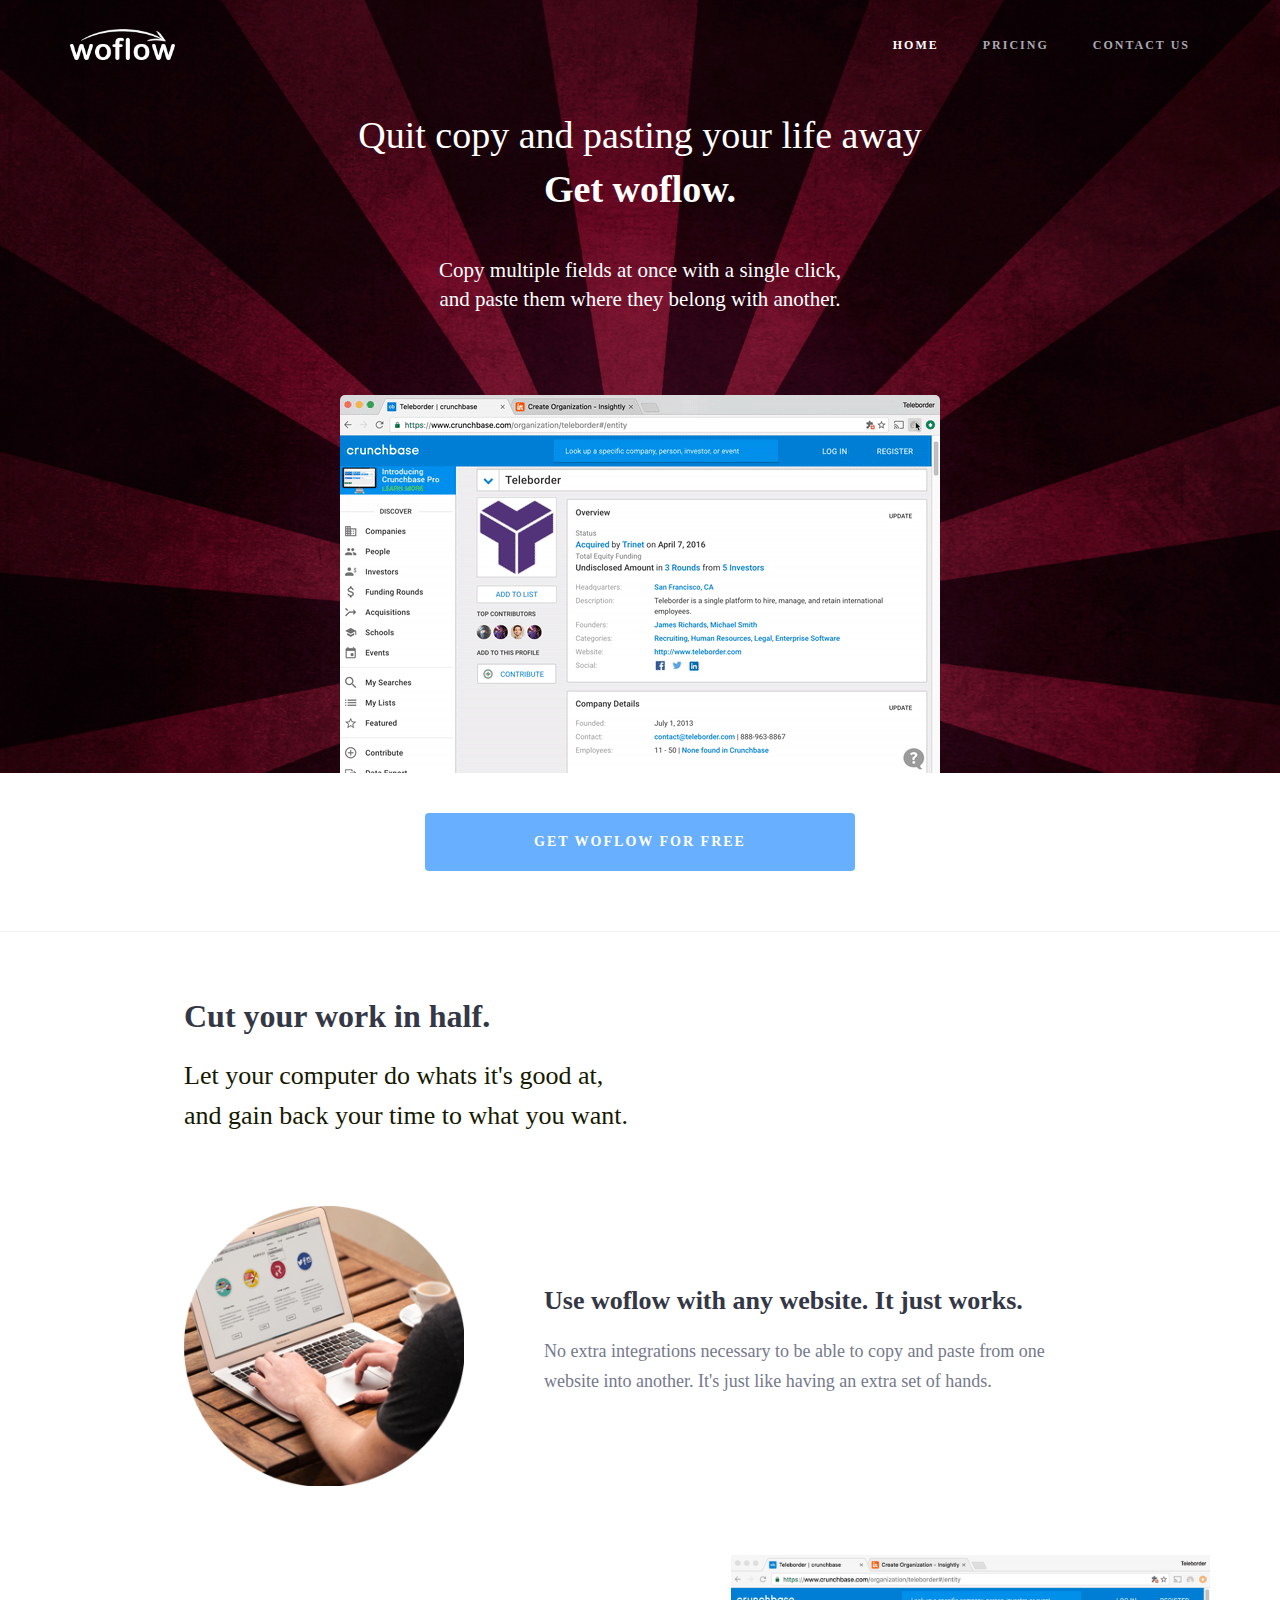
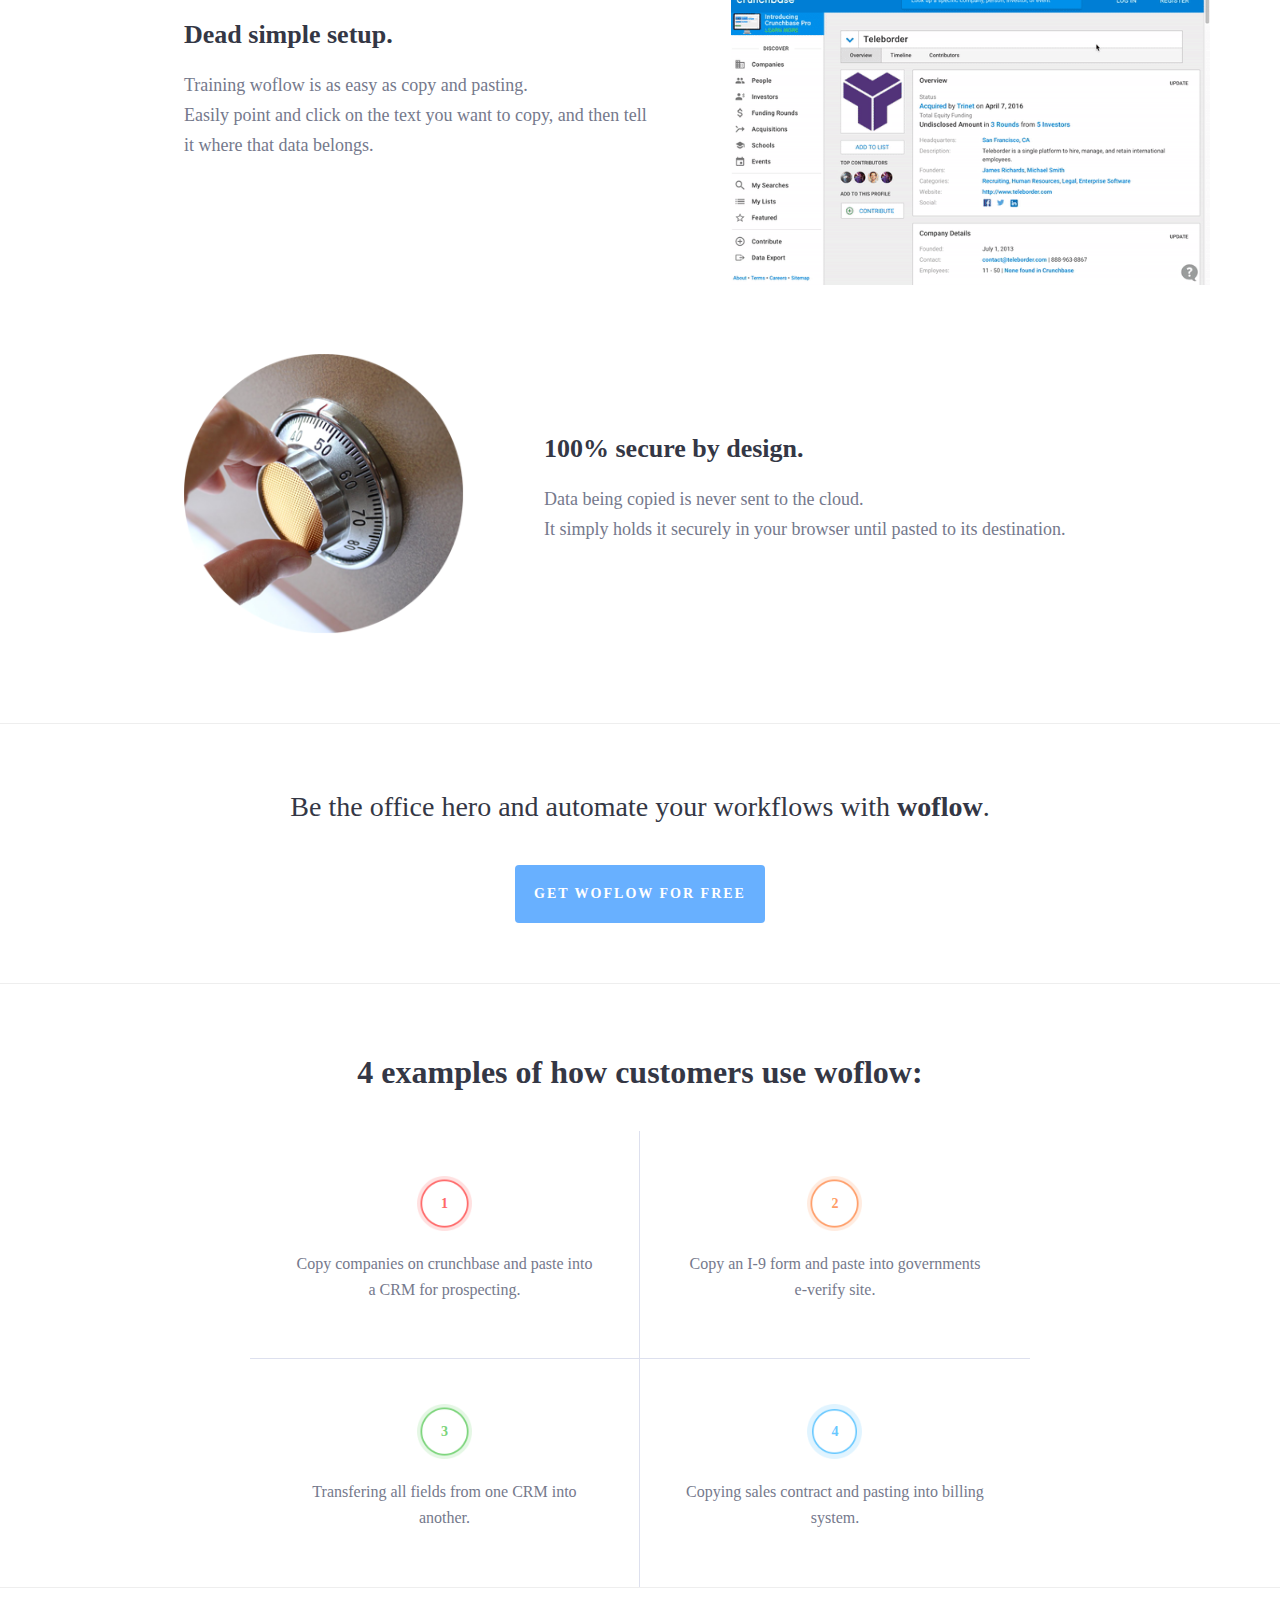
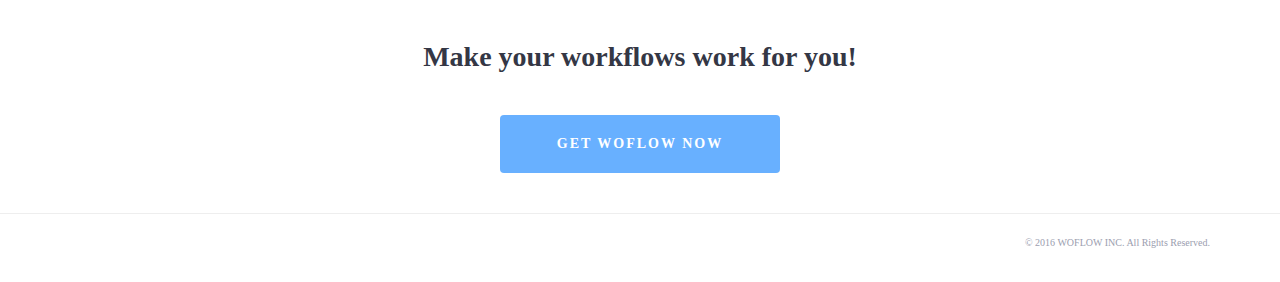
<file: index.html>
<!DOCTYPE html>
<!-- saved from url=(0021)https://www.woflow.com/ -->
<html data-ember-extension="1">
<head>
  <meta content="text/html; charset=utf-8" http-equiv="Content-Type">
  <meta content="IE=edge" http-equiv="X-UA-Compatible">
  <meta content="width=device-width, initial-scale=1.0, maximum-scale=1.0, user-scalable=0" name="viewport">

  <title>woflow</title>

  <link href="./css/bootstrap.min.css" rel="stylesheet">
  <link href="./css/css" rel="stylesheet">
  <link href="./css/main-style.min.css" rel="stylesheet" type="text/css">
  <link href="./css/woflow-extras.css" rel="stylesheet" type="text/css">

  <meta name="google-site-verification" content="OcqpD-caEmzTup287TBE_6TAnPJ0sZXiCN4VVDHdunQ" />

  <link rel="chrome-webstore-item" href="https://chrome.google.com/webstore/detail/ganmnmnhmcmajlhdklmphkdeleopaoic">

  <script src="./js/jsglue.js" type="text/javascript">
  </script>

</head>
<body>
  <div class="body">
    <section class="header">
      <div class="container">
        <div class="logo pull-left">
          <a href="https://www.woflow.com/"><img data-rjs="2" src="./assets/logo.png"></a>
        </div>
        <div class="pull-right">
          <span class="toggle"><svg viewbox="0 0 710 640">
          <path d="M300,220 C300,220 520,220 540,220 C740,220 640,540 520,420 C440,340 300,200 300,200" id="top"></path>
          <path d="M300,320 L540,320" id="middle"></path>
          <path d="M300,210 C300,210 520,210 540,210 C740,210 640,530 520,410 C440,330 300,190 300,190" id="bottom" transform="translate(480, 320) scale(1, -1) translate(-480, -318)"></path></svg></span>
          <ul class="menu">
            <li class="active">
              <a href="https://www.woflow.com/">Home</a>
            </li>
            <li class="">
              <a href="https://www.woflow.com/pricing">Pricing</a>
            </li>
            <li class="">
              <a href="https://www.woflow.com/contact">Contact Us</a>
            </li>
          </ul>
        </div>
      </div>
      <div class="menu-responsive">
        <ul class="menu">
          <li class="active">
            <a href="https://www.woflow.com/">Home</a>
          </li>
          <li class="">
            <a href="https://www.woflow.com/pricing">Pricing</a>
          </li>
          <li class="">
            <a href="https://www.woflow.com/contact">Contact Us</a>
          </li>
        </ul>
      </div>
    </section>
    <section class="hero" data-rjs="2" style="background-image: url(./assets/bg8.jpg)">
      <div class="container">
      <h1>Quit copy and pasting your life away<br>
      <span>Get woflow.</span></h1>
      <p class="lead">Copy multiple fields at once with a single click,<br>and paste them where they belong with another.</p><img class="hero-animation" data-rjs="2" src="./assets/woflow-main-animation.gif"></div>
    </section>
    <section class="btn-area">
      <a class="btn btn-shift btn-cta large" data-target="#download-modal" data-toggle="modal" onClick="installExtension()">Get woflow for free</a>
    </section>
    <hr>
    <div class="spacer-5"></div>
    <section class="features">
      <div class="feature left">
        <div class="description">
          <h3>Cut your work in half.</h3>
          <p>Let your computer do whats it's good at,<br>
          and gain back your time to what you want.</p>
        </div>
      </div>
      <div class="feature left">
        <img data-rjs="2" src="./assets/any-website.png">
        <div class="description">
          <h3>Use woflow with any website. It just works.</h3>
          <p>No extra integrations necessary to be able to copy and paste from one<br>
            website into another. It's just like having an extra set of hands.</p>
        </div>
      </div>
      <div class="feature right">
        <img class="large training-gif" data-rjs="2" src="./assets/woflow-train-animation.gif">
        <div class="description">
          <h3>Dead simple setup.</h3>
          <p>Training woflow is as easy as copy and pasting.<br>
            Easily point and click on the text you want to copy, and then tell it where that data belongs.
          </p>
        </div>
      </div>
      <div class="feature left">
        <img data-rjs="2" src="./assets/safe.png">
        <div class="description">
          <h3>100% secure by design.</h3>
          <p>Data being copied is never sent to the cloud.<br>
            It simply holds it securely in your browser until pasted to its destination.
          </p>
        </div>
      </div>
    </section>
    <hr>
    <div class="spacer-5"></div>
    <section>
      <h2 class="text-center">
        <span class="light">Be the office hero and automate your workflows with <strong>woflow</strong>.</span>
      </h2>
      <div class="btn-area">
        <a class="btn btn-shift btn-secondary" data-target="#download-modal" data-toggle="modal" onClick="installExtension()">Get woflow for free</a>
      </div>
    </section>
    <hr>
    <div class="container grid text-center">
      <h2>4 examples of how customers use woflow:</h2>
      <div class="row">
        <div class="col-md-offset-2 col-md-4" style="height: 228px;">
          <div>
            <img data-rjs="2" src="./assets/1.png"> <span data-number="1">1</span>
          </div>
          <p>Copy companies on crunchbase and paste into a CRM for prospecting.</p>
        </div>
        <div class="col-md-4" style="height: 228px;">
          <div>
            <img data-rjs="2" src="./assets/2.png"> <span data-number="2">2</span>
          </div>
          <p>Copy an I-9 form and paste into governments e-verify site.</p>
        </div>
      </div>
      <div class="row">
        <div class="col-md-offset-2 col-md-4" style="height: 228px;">
          <div>
            <img data-rjs="2" src="./assets/3.png"> <span data-number="3">3</span>
          </div>
          <p>Transfering all fields from one CRM into another.</p>
        </div>
        <div class="col-md-4" style="height: 228px;">
          <div>
            <img data-rjs="2" src="./assets/4.png"> <span data-number="4">4</span>
          </div>
          <p>Copying sales contract and pasting into billing system.</p>
        </div>
      </div>
    </div>
    <hr class="no-margin">
    <section class="mega">
      <h2><strong>Make your workflows work for you!</strong></h2>
      <div class="btn-area">
        <a class="btn btn-shift btn-cta medium btn-secondary" data-target="#download-modal" data-toggle="modal" onClick="installExtension()">Get woflow Now</a>
      </div>
    </section>
  </div>
  <div class="footer_block">
    <hr class="no-margin">
    <section class="footer">
      <div class="container">
        <div class="row">
          <div class="col-md-6">

          </div>
          <div class="col-md-6">
            <p class="copyright">© 2016 WOFLOW INC.
            All Rights Reserved.
          </div>
        </div>
      </div>
    </section>
  </div>
  <div class="js_block">
    <script src="./js/jquery.min.js">
    </script>
    <script src="./js/bootstrap.min.js">
    </script>
    <script src="./js/menu.js" type="text/javascript">
    </script>
    <script type="text/javascript">
      function installExtension (argument) {
        chrome.webstore.install("https://chrome.google.com/webstore/detail/ganmnmnhmcmajlhdklmphkdeleopaoic", function() {
          console.log("success", arguments)
        }, function() {
          console.log("fail", arguments)
        })
      }
      if (chrome.app.isInstalled) {
        alert("already installed")
      }
    </script>
  </div>
</body>
</html>
</file>
<file: css/woflow-extras.css>
@media (max-width: 767px) {
  .feature .large.training-gif {
    max-width: 100%;
  }
}

.mega {
  margin-top: 50px;
}

.grid {
  margin-top: 50px;
}
</file>
<file: css/main-style.min.css>
@charset "UTF-8";/*!* Bootstrap v3.3.7(http://getbootstrap.com) * Copyright 2011-2016 Twitter,Inc. * Licensed under MIT(https://github.com/twbs/bootstrap/blob/master/LICENSE) */ /*!normalize.css v3.0.3 | MIT License | github.com/necolas/normalize.css */ html{font-family:sans-serif;-ms-text-size-adjust:100%;-webkit-text-size-adjust:100%}body{margin:0}article,aside,details,figcaption,figure,footer,header,hgroup,main,menu,nav,section,summary{display:block}audio,canvas,progress,video{display:inline-block;vertical-align:baseline}audio:not([controls]){display:none;height:0}[hidden],template{display:none}a{background-color:transparent}a:active,a:hover{outline:0}abbr[title]{border-bottom:1px dotted}b,strong{font-weight:bold}dfn{font-style:italic}h1{font-size:2em;margin:.67em 0}mark{background:#ff0;color:#000}small{font-size:80%}sub,sup{font-size:75%;line-height:0;position:relative;vertical-align:baseline}sup{top:-0.5em}sub{bottom:-0.25em}img{border:0}svg:not(:root){overflow:hidden}figure{margin:1em 40px}hr{box-sizing:content-box;height:0}pre{overflow:auto}code,kbd,pre,samp{font-family:monospace,monospace;font-size:1em}button,input,optgroup,select,textarea{color:inherit;font:inherit;margin:0}button{overflow:visible}button,select{text-transform:none}button,html input[type="button"],input[type="reset"],input[type="submit"]{-webkit-appearance:button;cursor:pointer}button[disabled],html input[disabled]{cursor:default}button::-moz-focus-inner,input::-moz-focus-inner{border:0;padding:0}input{line-height:normal}input[type="checkbox"],input[type="radio"]{box-sizing:border-box;padding:0}input[type="number"]::-webkit-inner-spin-button,input[type="number"]::-webkit-outer-spin-button{height:auto}input[type="search"]{-webkit-appearance:textfield;box-sizing:content-box}input[type="search"]::-webkit-search-cancel-button,input[type="search"]::-webkit-search-decoration{-webkit-appearance:none}fieldset{border:1px solid #c0c0c0;margin:0 2px;padding:.35em .625em .75em}legend{border:0;padding:0}textarea{overflow:auto}optgroup{font-weight:bold}table{border-collapse:collapse;border-spacing:0}td,th{padding:0}/*!Source:https://github.com/h5bp/html5-boilerplate/blob/master/src/css/main.css */ @media print{*,*:before,*:after{background:transparent!important;color:#000!important;box-shadow:none!important;text-shadow:none!important}a,a:visited{text-decoration:underline}a[href]:after{content:"(" attr(href) ")"}abbr[title]:after{content:"(" attr(title) ")"}a[href^="#"]:after,a[href^="javascript:"]:after{content:""}pre,blockquote{border:1px solid #999;page-break-inside:avoid}thead{display:table-header-group}tr,img{page-break-inside:avoid}img{max-width:100%!important}p,h2,h3{orphans:3;widows:3}h2,h3{page-break-after:avoid}.navbar{display:none}.btn>.caret,.dropup>.btn>.caret{border-top-color:#000!important}.label{border:1px solid #000}.table{border-collapse:collapse!important}.table td,.table th{background-color:#fff!important}.table-bordered th,.table-bordered td{border:1px solid #ddd!important}}@font-face{font-family:'Glyphicons Halflings';src:url("../fonts/bootstrap/glyphicons-halflings-regular.eot");src:url("../fonts/bootstrap/glyphicons-halflings-regular.eot?#iefix") format("embedded-opentype"),url("../fonts/bootstrap/glyphicons-halflings-regular.woff2") format("woff2"),url("../fonts/bootstrap/glyphicons-halflings-regular.woff") format("woff"),url("../fonts/bootstrap/glyphicons-halflings-regular.ttf") format("truetype"),url("../fonts/bootstrap/glyphicons-halflings-regular.svg#glyphicons_halflingsregular") format("svg")}.glyphicon{position:relative;top:1px;display:inline-block;font-family:'Glyphicons Halflings';font-style:normal;font-weight:normal;line-height:1;-webkit-font-smoothing:antialiased;-moz-osx-font-smoothing:grayscale}.glyphicon-asterisk:before{content:"\002a"}.glyphicon-plus:before{content:"\002b"}.glyphicon-euro:before,.glyphicon-eur:before{content:"\20ac"}.glyphicon-minus:before{content:"\2212"}.glyphicon-cloud:before{content:"\2601"}.glyphicon-envelope:before{content:"\2709"}.glyphicon-pencil:before{content:"\270f"}.glyphicon-glass:before{content:"\e001"}.glyphicon-music:before{content:"\e002"}.glyphicon-search:before{content:"\e003"}.glyphicon-heart:before{content:"\e005"}.glyphicon-star:before{content:"\e006"}.glyphicon-star-empty:before{content:"\e007"}.glyphicon-user:before{content:"\e008"}.glyphicon-film:before{content:"\e009"}.glyphicon-th-large:before{content:"\e010"}.glyphicon-th:before{content:"\e011"}.glyphicon-th-list:before{content:"\e012"}.glyphicon-ok:before{content:"\e013"}.glyphicon-remove:before{content:"\e014"}.glyphicon-zoom-in:before{content:"\e015"}.glyphicon-zoom-out:before{content:"\e016"}.glyphicon-off:before{content:"\e017"}.glyphicon-signal:before{content:"\e018"}.glyphicon-cog:before{content:"\e019"}.glyphicon-trash:before{content:"\e020"}.glyphicon-home:before{content:"\e021"}.glyphicon-file:before{content:"\e022"}.glyphicon-time:before{content:"\e023"}.glyphicon-road:before{content:"\e024"}.glyphicon-download-alt:before{content:"\e025"}.glyphicon-download:before{content:"\e026"}.glyphicon-upload:before{content:"\e027"}.glyphicon-inbox:before{content:"\e028"}.glyphicon-play-circle:before{content:"\e029"}.glyphicon-repeat:before{content:"\e030"}.glyphicon-refresh:before{content:"\e031"}.glyphicon-list-alt:before{content:"\e032"}.glyphicon-lock:before{content:"\e033"}.glyphicon-flag:before{content:"\e034"}.glyphicon-headphones:before{content:"\e035"}.glyphicon-volume-off:before{content:"\e036"}.glyphicon-volume-down:before{content:"\e037"}.glyphicon-volume-up:before{content:"\e038"}.glyphicon-qrcode:before{content:"\e039"}.glyphicon-barcode:before{content:"\e040"}.glyphicon-tag:before{content:"\e041"}.glyphicon-tags:before{content:"\e042"}.glyphicon-book:before{content:"\e043"}.glyphicon-bookmark:before{content:"\e044"}.glyphicon-print:before{content:"\e045"}.glyphicon-camera:before{content:"\e046"}.glyphicon-font:before{content:"\e047"}.glyphicon-bold:before{content:"\e048"}.glyphicon-italic:before{content:"\e049"}.glyphicon-text-height:before{content:"\e050"}.glyphicon-text-width:before{content:"\e051"}.glyphicon-align-left:before{content:"\e052"}.glyphicon-align-center:before{content:"\e053"}.glyphicon-align-right:before{content:"\e054"}.glyphicon-align-justify:before{content:"\e055"}.glyphicon-list:before{content:"\e056"}.glyphicon-indent-left:before{content:"\e057"}.glyphicon-indent-right:before{content:"\e058"}.glyphicon-facetime-video:before{content:"\e059"}.glyphicon-picture:before{content:"\e060"}.glyphicon-map-marker:before{content:"\e062"}.glyphicon-adjust:before{content:"\e063"}.glyphicon-tint:before{content:"\e064"}.glyphicon-edit:before{content:"\e065"}.glyphicon-share:before{content:"\e066"}.glyphicon-check:before{content:"\e067"}.glyphicon-move:before{content:"\e068"}.glyphicon-step-backward:before{content:"\e069"}.glyphicon-fast-backward:before{content:"\e070"}.glyphicon-backward:before{content:"\e071"}.glyphicon-play:before{content:"\e072"}.glyphicon-pause:before{content:"\e073"}.glyphicon-stop:before{content:"\e074"}.glyphicon-forward:before{content:"\e075"}.glyphicon-fast-forward:before{content:"\e076"}.glyphicon-step-forward:before{content:"\e077"}.glyphicon-eject:before{content:"\e078"}.glyphicon-chevron-left:before{content:"\e079"}.glyphicon-chevron-right:before{content:"\e080"}.glyphicon-plus-sign:before{content:"\e081"}.glyphicon-minus-sign:before{content:"\e082"}.glyphicon-remove-sign:before{content:"\e083"}.glyphicon-ok-sign:before{content:"\e084"}.glyphicon-question-sign:before{content:"\e085"}.glyphicon-info-sign:before{content:"\e086"}.glyphicon-screenshot:before{content:"\e087"}.glyphicon-remove-circle:before{content:"\e088"}.glyphicon-ok-circle:before{content:"\e089"}.glyphicon-ban-circle:before{content:"\e090"}.glyphicon-arrow-left:before{content:"\e091"}.glyphicon-arrow-right:before{content:"\e092"}.glyphicon-arrow-up:before{content:"\e093"}.glyphicon-arrow-down:before{content:"\e094"}.glyphicon-share-alt:before{content:"\e095"}.glyphicon-resize-full:before{content:"\e096"}.glyphicon-resize-small:before{content:"\e097"}.glyphicon-exclamation-sign:before{content:"\e101"}.glyphicon-gift:before{content:"\e102"}.glyphicon-leaf:before{content:"\e103"}.glyphicon-fire:before{content:"\e104"}.glyphicon-eye-open:before{content:"\e105"}.glyphicon-eye-close:before{content:"\e106"}.glyphicon-warning-sign:before{content:"\e107"}.glyphicon-plane:before{content:"\e108"}.glyphicon-calendar:before{content:"\e109"}.glyphicon-random:before{content:"\e110"}.glyphicon-comment:before{content:"\e111"}.glyphicon-magnet:before{content:"\e112"}.glyphicon-chevron-up:before{content:"\e113"}.glyphicon-chevron-down:before{content:"\e114"}.glyphicon-retweet:before{content:"\e115"}.glyphicon-shopping-cart:before{content:"\e116"}.glyphicon-folder-close:before{content:"\e117"}.glyphicon-folder-open:before{content:"\e118"}.glyphicon-resize-vertical:before{content:"\e119"}.glyphicon-resize-horizontal:before{content:"\e120"}.glyphicon-hdd:before{content:"\e121"}.glyphicon-bullhorn:before{content:"\e122"}.glyphicon-bell:before{content:"\e123"}.glyphicon-certificate:before{content:"\e124"}.glyphicon-thumbs-up:before{content:"\e125"}.glyphicon-thumbs-down:before{content:"\e126"}.glyphicon-hand-right:before{content:"\e127"}.glyphicon-hand-left:before{content:"\e128"}.glyphicon-hand-up:before{content:"\e129"}.glyphicon-hand-down:before{content:"\e130"}.glyphicon-circle-arrow-right:before{content:"\e131"}.glyphicon-circle-arrow-left:before{content:"\e132"}.glyphicon-circle-arrow-up:before{content:"\e133"}.glyphicon-circle-arrow-down:before{content:"\e134"}.glyphicon-globe:before{content:"\e135"}.glyphicon-wrench:before{content:"\e136"}.glyphicon-tasks:before{content:"\e137"}.glyphicon-filter:before{content:"\e138"}.glyphicon-briefcase:before{content:"\e139"}.glyphicon-fullscreen:before{content:"\e140"}.glyphicon-dashboard:before{content:"\e141"}.glyphicon-paperclip:before{content:"\e142"}.glyphicon-heart-empty:before{content:"\e143"}.glyphicon-link:before{content:"\e144"}.glyphicon-phone:before{content:"\e145"}.glyphicon-pushpin:before{content:"\e146"}.glyphicon-usd:before{content:"\e148"}.glyphicon-gbp:before{content:"\e149"}.glyphicon-sort:before{content:"\e150"}.glyphicon-sort-by-alphabet:before{content:"\e151"}.glyphicon-sort-by-alphabet-alt:before{content:"\e152"}.glyphicon-sort-by-order:before{content:"\e153"}.glyphicon-sort-by-order-alt:before{content:"\e154"}.glyphicon-sort-by-attributes:before{content:"\e155"}.glyphicon-sort-by-attributes-alt:before{content:"\e156"}.glyphicon-unchecked:before{content:"\e157"}.glyphicon-expand:before{content:"\e158"}.glyphicon-collapse-down:before{content:"\e159"}.glyphicon-collapse-up:before{content:"\e160"}.glyphicon-log-in:before{content:"\e161"}.glyphicon-flash:before{content:"\e162"}.glyphicon-log-out:before{content:"\e163"}.glyphicon-new-window:before{content:"\e164"}.glyphicon-record:before{content:"\e165"}.glyphicon-save:before{content:"\e166"}.glyphicon-open:before{content:"\e167"}.glyphicon-saved:before{content:"\e168"}.glyphicon-import:before{content:"\e169"}.glyphicon-export:before{content:"\e170"}.glyphicon-send:before{content:"\e171"}.glyphicon-floppy-disk:before{content:"\e172"}.glyphicon-floppy-saved:before{content:"\e173"}.glyphicon-floppy-remove:before{content:"\e174"}.glyphicon-floppy-save:before{content:"\e175"}.glyphicon-floppy-open:before{content:"\e176"}.glyphicon-credit-card:before{content:"\e177"}.glyphicon-transfer:before{content:"\e178"}.glyphicon-cutlery:before{content:"\e179"}.glyphicon-header:before{content:"\e180"}.glyphicon-compressed:before{content:"\e181"}.glyphicon-earphone:before{content:"\e182"}.glyphicon-phone-alt:before{content:"\e183"}.glyphicon-tower:before{content:"\e184"}.glyphicon-stats:before{content:"\e185"}.glyphicon-sd-video:before{content:"\e186"}.glyphicon-hd-video:before{content:"\e187"}.glyphicon-subtitles:before{content:"\e188"}.glyphicon-sound-stereo:before{content:"\e189"}.glyphicon-sound-dolby:before{content:"\e190"}.glyphicon-sound-5-1:before{content:"\e191"}.glyphicon-sound-6-1:before{content:"\e192"}.glyphicon-sound-7-1:before{content:"\e193"}.glyphicon-copyright-mark:before{content:"\e194"}.glyphicon-registration-mark:before{content:"\e195"}.glyphicon-cloud-download:before{content:"\e197"}.glyphicon-cloud-upload:before{content:"\e198"}.glyphicon-tree-conifer:before{content:"\e199"}.glyphicon-tree-deciduous:before{content:"\e200"}.glyphicon-cd:before{content:"\e201"}.glyphicon-save-file:before{content:"\e202"}.glyphicon-open-file:before{content:"\e203"}.glyphicon-level-up:before{content:"\e204"}.glyphicon-copy:before{content:"\e205"}.glyphicon-paste:before{content:"\e206"}.glyphicon-alert:before{content:"\e209"}.glyphicon-equalizer:before{content:"\e210"}.glyphicon-king:before{content:"\e211"}.glyphicon-queen:before{content:"\e212"}.glyphicon-pawn:before{content:"\e213"}.glyphicon-bishop:before{content:"\e214"}.glyphicon-knight:before{content:"\e215"}.glyphicon-baby-formula:before{content:"\e216"}.glyphicon-tent:before{content:"\26fa"}.glyphicon-blackboard:before{content:"\e218"}.glyphicon-bed:before{content:"\e219"}.glyphicon-apple:before{content:"\f8ff"}.glyphicon-erase:before{content:"\e221"}.glyphicon-hourglass:before{content:"\231b"}.glyphicon-lamp:before{content:"\e223"}.glyphicon-duplicate:before{content:"\e224"}.glyphicon-piggy-bank:before{content:"\e225"}.glyphicon-scissors:before{content:"\e226"}.glyphicon-bitcoin:before{content:"\e227"}.glyphicon-btc:before{content:"\e227"}.glyphicon-xbt:before{content:"\e227"}.glyphicon-yen:before{content:"\00a5"}.glyphicon-jpy:before{content:"\00a5"}.glyphicon-ruble:before{content:"\20bd"}.glyphicon-rub:before{content:"\20bd"}.glyphicon-scale:before{content:"\e230"}.glyphicon-ice-lolly:before{content:"\e231"}.glyphicon-ice-lolly-tasted:before{content:"\e232"}.glyphicon-education:before{content:"\e233"}.glyphicon-option-horizontal:before{content:"\e234"}.glyphicon-option-vertical:before{content:"\e235"}.glyphicon-menu-hamburger:before{content:"\e236"}.glyphicon-modal-window:before{content:"\e237"}.glyphicon-oil:before{content:"\e238"}.glyphicon-grain:before{content:"\e239"}.glyphicon-sunglasses:before{content:"\e240"}.glyphicon-text-size:before{content:"\e241"}.glyphicon-text-color:before{content:"\e242"}.glyphicon-text-background:before{content:"\e243"}.glyphicon-object-align-top:before{content:"\e244"}.glyphicon-object-align-bottom:before{content:"\e245"}.glyphicon-object-align-horizontal:before{content:"\e246"}.glyphicon-object-align-left:before{content:"\e247"}.glyphicon-object-align-vertical:before{content:"\e248"}.glyphicon-object-align-right:before{content:"\e249"}.glyphicon-triangle-right:before{content:"\e250"}.glyphicon-triangle-left:before{content:"\e251"}.glyphicon-triangle-bottom:before{content:"\e252"}.glyphicon-triangle-top:before{content:"\e253"}.glyphicon-console:before{content:"\e254"}.glyphicon-superscript:before{content:"\e255"}.glyphicon-subscript:before{content:"\e256"}.glyphicon-menu-left:before{content:"\e257"}.glyphicon-menu-right:before{content:"\e258"}.glyphicon-menu-down:before{content:"\e259"}.glyphicon-menu-up:before{content:"\e260"}*{-webkit-box-sizing:border-box;-moz-box-sizing:border-box;box-sizing:border-box}*:before,*:after{-webkit-box-sizing:border-box;-moz-box-sizing:border-box;box-sizing:border-box}html{font-size:10px;-webkit-tap-highlight-color:transparent}body{font-family:"Helvetica Neue",Helvetica,Arial,sans-serif;font-size:14px;line-height:1.42857;color:#333;background-color:#fff}input,button,select,textarea{font-family:inherit;font-size:inherit;line-height:inherit}a{color:#337ab7;text-decoration:none}a:hover,a:focus{color:#23527c;text-decoration:underline}a:focus{outline:5px auto -webkit-focus-ring-color;outline-offset:-2px}figure{margin:0}img{vertical-align:middle}.img-responsive{display:block;max-width:100%;height:auto}.img-rounded{border-radius:6px}.img-thumbnail{padding:4px;line-height:1.42857;background-color:#fff;border:1px solid #ddd;border-radius:4px;-webkit-transition:all .2s ease-in-out;-o-transition:all .2s ease-in-out;transition:all .2s ease-in-out;display:inline-block;max-width:100%;height:auto}.img-circle{border-radius:50%}hr{margin-top:20px;margin-bottom:20px;border:0;border-top:1px solid #eee}.sr-only{position:absolute;width:1px;height:1px;margin:-1px;padding:0;overflow:hidden;clip:rect(0,0,0,0);border:0}.sr-only-focusable:active,.sr-only-focusable:focus{position:static;width:auto;height:auto;margin:0;overflow:visible;clip:auto}[role="button"]{cursor:pointer}h1,h2,h3,h4,h5,h6,.h1,.h2,.h3,.h4,.h5,.h6{font-family:inherit;font-weight:500;line-height:1.1;color:inherit}h1 small,h1 .small,h2 small,h2 .small,h3 small,h3 .small,h4 small,h4 .small,h5 small,h5 .small,h6 small,h6 .small,.h1 small,.h1 .small,.h2 small,.h2 .small,.h3 small,.h3 .small,.h4 small,.h4 .small,.h5 small,.h5 .small,.h6 small,.h6 .small{font-weight:normal;line-height:1;color:#777}h1,.h1,h2,.h2,h3,.h3{margin-top:20px;margin-bottom:10px}h1 small,h1 .small,.h1 small,.h1 .small,h2 small,h2 .small,.h2 small,.h2 .small,h3 small,h3 .small,.h3 small,.h3 .small{font-size:65%}h4,.h4,h5,.h5,h6,.h6{margin-top:10px;margin-bottom:10px}h4 small,h4 .small,.h4 small,.h4 .small,h5 small,h5 .small,.h5 small,.h5 .small,h6 small,h6 .small,.h6 small,.h6 .small{font-size:75%}h1,.h1{font-size:36px}h2,.h2{font-size:30px}h3,.h3{font-size:24px}h4,.h4{font-size:18px}h5,.h5{font-size:14px}h6,.h6{font-size:12px}p{margin:0 0 10px}.lead,p.large{margin-bottom:20px;font-size:16px;font-weight:300;line-height:1.4}@media(min-width:768px){.lead,p.large{font-size:21px}}small,.small{font-size:85%}mark,.mark{background-color:#fcf8e3;padding:.2em}.text-left{text-align:left}.text-right{text-align:right}.text-center{text-align:center}.text-justify{text-align:justify}.text-nowrap{white-space:nowrap}.text-lowercase{text-transform:lowercase}.text-uppercase,.initialism{text-transform:uppercase}.text-capitalize{text-transform:capitalize}.text-muted{color:#777}.text-primary{color:#337ab7}a.text-primary:hover,a.text-primary:focus{color:#286090}.text-success{color:#3c763d}a.text-success:hover,a.text-success:focus{color:#2b542c}.text-info{color:#31708f}a.text-info:hover,a.text-info:focus{color:#245269}.text-warning{color:#8a6d3b}a.text-warning:hover,a.text-warning:focus{color:#66512c}.text-danger{color:#a94442}a.text-danger:hover,a.text-danger:focus{color:#843534}.bg-primary{color:#fff}.bg-primary{background-color:#337ab7}a.bg-primary:hover,a.bg-primary:focus{background-color:#286090}.bg-success{background-color:#dff0d8}a.bg-success:hover,a.bg-success:focus{background-color:#c1e2b3}.bg-info{background-color:#d9edf7}a.bg-info:hover,a.bg-info:focus{background-color:#afd9ee}.bg-warning{background-color:#fcf8e3}a.bg-warning:hover,a.bg-warning:focus{background-color:#f7ecb5}.bg-danger{background-color:#f2dede}a.bg-danger:hover,a.bg-danger:focus{background-color:#e4b9b9}.page-header{padding-bottom:9px;margin:40px 0 20px;border-bottom:1px solid #eee}ul,ol{margin-top:0;margin-bottom:10px}ul ul,ul ol,ol ul,ol ol{margin-bottom:0}.list-unstyled{padding-left:0;list-style:none}.list-inline{padding-left:0;list-style:none;margin-left:-5px}.list-inline>li{display:inline-block;padding-left:5px;padding-right:5px}dl{margin-top:0;margin-bottom:20px}dt,dd{line-height:1.42857}dt{font-weight:bold}dd{margin-left:0}.dl-horizontal dd:before,.dl-horizontal dd:after{content:" ";display:table}.dl-horizontal dd:after{clear:both}@media(min-width:768px){.dl-horizontal dt{float:left;width:160px;clear:left;text-align:right;overflow:hidden;text-overflow:ellipsis;white-space:nowrap}.dl-horizontal dd{margin-left:180px}}abbr[title],abbr[data-original-title]{cursor:help;border-bottom:1px dotted #777}.initialism{font-size:90%}blockquote{padding:10px 20px;margin:0 0 20px;font-size:17.5px;border-left:5px solid #eee}blockquote p:last-child,blockquote ul:last-child,blockquote ol:last-child{margin-bottom:0}blockquote footer,blockquote small,blockquote .small{display:block;font-size:80%;line-height:1.42857;color:#777}blockquote footer:before,blockquote small:before,blockquote .small:before{content:'\2014 \00A0'}.blockquote-reverse,blockquote.pull-right{padding-right:15px;padding-left:0;border-right:5px solid #eee;border-left:0;text-align:right}.blockquote-reverse footer:before,.blockquote-reverse small:before,.blockquote-reverse .small:before,blockquote.pull-right footer:before,blockquote.pull-right small:before,blockquote.pull-right .small:before{content:''}.blockquote-reverse footer:after,.blockquote-reverse small:after,.blockquote-reverse .small:after,blockquote.pull-right footer:after,blockquote.pull-right small:after,blockquote.pull-right .small:after{content:'\00A0 \2014'}address{margin-bottom:20px;font-style:normal;line-height:1.42857}code,kbd,pre,samp{font-family:Menlo,Monaco,Consolas,"Courier New",monospace}code{padding:2px 4px;font-size:90%;color:#c7254e;background-color:#f9f2f4;border-radius:4px}kbd{padding:2px 4px;font-size:90%;color:#fff;background-color:#333;border-radius:3px;box-shadow:inset 0 -1px 0 rgba(0,0,0,0.25)}kbd kbd{padding:0;font-size:100%;font-weight:bold;box-shadow:none}pre{display:block;padding:9.5px;margin:0 0 10px;font-size:13px;line-height:1.42857;word-break:break-all;word-wrap:break-word;color:#333;background-color:#f5f5f5;border:1px solid #ccc;border-radius:4px}pre code{padding:0;font-size:inherit;color:inherit;white-space:pre-wrap;background-color:transparent;border-radius:0}.pre-scrollable{max-height:340px;overflow-y:scroll}.container,section.features,.pricing,.share-container{margin-right:auto;margin-left:auto;padding-left:15px;padding-right:15px}.container:before,section.features:before,.pricing:before,.share-container:before,.container:after,section.features:after,.pricing:after,.share-container:after{content:" ";display:table}.container:after,section.features:after,.pricing:after,.share-container:after{clear:both}@media(min-width:768px){.container,section.features,.pricing,.share-container{width:750px}}@media(min-width:992px){.container,section.features,.pricing,.share-container{width:970px}}@media(min-width:1200px){.container,section.features,.pricing,.share-container{width:1170px}}.container-fluid{margin-right:auto;margin-left:auto;padding-left:15px;padding-right:15px}.container-fluid:before,.container-fluid:after{content:" ";display:table}.container-fluid:after{clear:both}.row{margin-left:-15px;margin-right:-15px}.row:before,.row:after{content:" ";display:table}.row:after{clear:both}.col-xs-1,.col-sm-1,.col-md-1,.col-lg-1,.col-xs-2,.col-sm-2,.col-md-2,.col-lg-2,.col-xs-3,.col-sm-3,.col-md-3,.col-lg-3,.col-xs-4,.col-sm-4,.col-md-4,.col-lg-4,.col-xs-5,.col-sm-5,.col-md-5,.col-lg-5,.col-xs-6,.col-sm-6,.col-md-6,.col-lg-6,.col-xs-7,.col-sm-7,.col-md-7,.col-lg-7,.col-xs-8,.col-sm-8,.col-md-8,.col-lg-8,.col-xs-9,.col-sm-9,.col-md-9,.col-lg-9,.col-xs-10,.col-sm-10,.col-md-10,.col-lg-10,.col-xs-11,.col-sm-11,.col-md-11,.col-lg-11,.col-xs-12,.col-sm-12,.col-md-12,.col-lg-12{position:relative;min-height:1px;padding-left:15px;padding-right:15px}.col-xs-1,.col-xs-2,.col-xs-3,.col-xs-4,.col-xs-5,.col-xs-6,.col-xs-7,.col-xs-8,.col-xs-9,.col-xs-10,.col-xs-11,.col-xs-12{float:left}.col-xs-1{width:8.33333%}.col-xs-2{width:16.66667%}.col-xs-3{width:25%}.col-xs-4{width:33.33333%}.col-xs-5{width:41.66667%}.col-xs-6{width:50%}.col-xs-7{width:58.33333%}.col-xs-8{width:66.66667%}.col-xs-9{width:75%}.col-xs-10{width:83.33333%}.col-xs-11{width:91.66667%}.col-xs-12{width:100%}.col-xs-pull-0{right:auto}.col-xs-pull-1{right:8.33333%}.col-xs-pull-2{right:16.66667%}.col-xs-pull-3{right:25%}.col-xs-pull-4{right:33.33333%}.col-xs-pull-5{right:41.66667%}.col-xs-pull-6{right:50%}.col-xs-pull-7{right:58.33333%}.col-xs-pull-8{right:66.66667%}.col-xs-pull-9{right:75%}.col-xs-pull-10{right:83.33333%}.col-xs-pull-11{right:91.66667%}.col-xs-pull-12{right:100%}.col-xs-push-0{left:auto}.col-xs-push-1{left:8.33333%}.col-xs-push-2{left:16.66667%}.col-xs-push-3{left:25%}.col-xs-push-4{left:33.33333%}.col-xs-push-5{left:41.66667%}.col-xs-push-6{left:50%}.col-xs-push-7{left:58.33333%}.col-xs-push-8{left:66.66667%}.col-xs-push-9{left:75%}.col-xs-push-10{left:83.33333%}.col-xs-push-11{left:91.66667%}.col-xs-push-12{left:100%}.col-xs-offset-0{margin-left:0}.col-xs-offset-1{margin-left:8.33333%}.col-xs-offset-2{margin-left:16.66667%}.col-xs-offset-3{margin-left:25%}.col-xs-offset-4{margin-left:33.33333%}.col-xs-offset-5{margin-left:41.66667%}.col-xs-offset-6{margin-left:50%}.col-xs-offset-7{margin-left:58.33333%}.col-xs-offset-8{margin-left:66.66667%}.col-xs-offset-9{margin-left:75%}.col-xs-offset-10{margin-left:83.33333%}.col-xs-offset-11{margin-left:91.66667%}.col-xs-offset-12{margin-left:100%}@media(min-width:768px){.col-sm-1,.col-sm-2,.col-sm-3,.col-sm-4,.col-sm-5,.col-sm-6,.col-sm-7,.col-sm-8,.col-sm-9,.col-sm-10,.col-sm-11,.col-sm-12{float:left}.col-sm-1{width:8.33333%}.col-sm-2{width:16.66667%}.col-sm-3{width:25%}.col-sm-4{width:33.33333%}.col-sm-5{width:41.66667%}.col-sm-6{width:50%}.col-sm-7{width:58.33333%}.col-sm-8{width:66.66667%}.col-sm-9{width:75%}.col-sm-10{width:83.33333%}.col-sm-11{width:91.66667%}.col-sm-12{width:100%}.col-sm-pull-0{right:auto}.col-sm-pull-1{right:8.33333%}.col-sm-pull-2{right:16.66667%}.col-sm-pull-3{right:25%}.col-sm-pull-4{right:33.33333%}.col-sm-pull-5{right:41.66667%}.col-sm-pull-6{right:50%}.col-sm-pull-7{right:58.33333%}.col-sm-pull-8{right:66.66667%}.col-sm-pull-9{right:75%}.col-sm-pull-10{right:83.33333%}.col-sm-pull-11{right:91.66667%}.col-sm-pull-12{right:100%}.col-sm-push-0{left:auto}.col-sm-push-1{left:8.33333%}.col-sm-push-2{left:16.66667%}.col-sm-push-3{left:25%}.col-sm-push-4{left:33.33333%}.col-sm-push-5{left:41.66667%}.col-sm-push-6{left:50%}.col-sm-push-7{left:58.33333%}.col-sm-push-8{left:66.66667%}.col-sm-push-9{left:75%}.col-sm-push-10{left:83.33333%}.col-sm-push-11{left:91.66667%}.col-sm-push-12{left:100%}.col-sm-offset-0{margin-left:0}.col-sm-offset-1{margin-left:8.33333%}.col-sm-offset-2{margin-left:16.66667%}.col-sm-offset-3{margin-left:25%}.col-sm-offset-4{margin-left:33.33333%}.col-sm-offset-5{margin-left:41.66667%}.col-sm-offset-6{margin-left:50%}.col-sm-offset-7{margin-left:58.33333%}.col-sm-offset-8{margin-left:66.66667%}.col-sm-offset-9{margin-left:75%}.col-sm-offset-10{margin-left:83.33333%}.col-sm-offset-11{margin-left:91.66667%}.col-sm-offset-12{margin-left:100%}}@media(min-width:992px){.col-md-1,.col-md-2,.col-md-3,.col-md-4,.col-md-5,.col-md-6,.col-md-7,.col-md-8,.col-md-9,.col-md-10,.col-md-11,.col-md-12{float:left}.col-md-1{width:8.33333%}.col-md-2{width:16.66667%}.col-md-3{width:25%}.col-md-4{width:33.33333%}.col-md-5{width:41.66667%}.col-md-6{width:50%}.col-md-7{width:58.33333%}.col-md-8{width:66.66667%}.col-md-9{width:75%}.col-md-10{width:83.33333%}.col-md-11{width:91.66667%}.col-md-12{width:100%}.col-md-pull-0{right:auto}.col-md-pull-1{right:8.33333%}.col-md-pull-2{right:16.66667%}.col-md-pull-3{right:25%}.col-md-pull-4{right:33.33333%}.col-md-pull-5{right:41.66667%}.col-md-pull-6{right:50%}.col-md-pull-7{right:58.33333%}.col-md-pull-8{right:66.66667%}.col-md-pull-9{right:75%}.col-md-pull-10{right:83.33333%}.col-md-pull-11{right:91.66667%}.col-md-pull-12{right:100%}.col-md-push-0{left:auto}.col-md-push-1{left:8.33333%}.col-md-push-2{left:16.66667%}.col-md-push-3{left:25%}.col-md-push-4{left:33.33333%}.col-md-push-5{left:41.66667%}.col-md-push-6{left:50%}.col-md-push-7{left:58.33333%}.col-md-push-8{left:66.66667%}.col-md-push-9{left:75%}.col-md-push-10{left:83.33333%}.col-md-push-11{left:91.66667%}.col-md-push-12{left:100%}.col-md-offset-0{margin-left:0}.col-md-offset-1{margin-left:8.33333%}.col-md-offset-2{margin-left:16.66667%}.col-md-offset-3{margin-left:25%}.col-md-offset-4{margin-left:33.33333%}.col-md-offset-5{margin-left:41.66667%}.col-md-offset-6{margin-left:50%}.col-md-offset-7{margin-left:58.33333%}.col-md-offset-8{margin-left:66.66667%}.col-md-offset-9{margin-left:75%}.col-md-offset-10{margin-left:83.33333%}.col-md-offset-11{margin-left:91.66667%}.col-md-offset-12{margin-left:100%}}@media(min-width:1200px){.col-lg-1,.col-lg-2,.col-lg-3,.col-lg-4,.col-lg-5,.col-lg-6,.col-lg-7,.col-lg-8,.col-lg-9,.col-lg-10,.col-lg-11,.col-lg-12{float:left}.col-lg-1{width:8.33333%}.col-lg-2{width:16.66667%}.col-lg-3{width:25%}.col-lg-4{width:33.33333%}.col-lg-5{width:41.66667%}.col-lg-6{width:50%}.col-lg-7{width:58.33333%}.col-lg-8{width:66.66667%}.col-lg-9{width:75%}.col-lg-10{width:83.33333%}.col-lg-11{width:91.66667%}.col-lg-12{width:100%}.col-lg-pull-0{right:auto}.col-lg-pull-1{right:8.33333%}.col-lg-pull-2{right:16.66667%}.col-lg-pull-3{right:25%}.col-lg-pull-4{right:33.33333%}.col-lg-pull-5{right:41.66667%}.col-lg-pull-6{right:50%}.col-lg-pull-7{right:58.33333%}.col-lg-pull-8{right:66.66667%}.col-lg-pull-9{right:75%}.col-lg-pull-10{right:83.33333%}.col-lg-pull-11{right:91.66667%}.col-lg-pull-12{right:100%}.col-lg-push-0{left:auto}.col-lg-push-1{left:8.33333%}.col-lg-push-2{left:16.66667%}.col-lg-push-3{left:25%}.col-lg-push-4{left:33.33333%}.col-lg-push-5{left:41.66667%}.col-lg-push-6{left:50%}.col-lg-push-7{left:58.33333%}.col-lg-push-8{left:66.66667%}.col-lg-push-9{left:75%}.col-lg-push-10{left:83.33333%}.col-lg-push-11{left:91.66667%}.col-lg-push-12{left:100%}.col-lg-offset-0{margin-left:0}.col-lg-offset-1{margin-left:8.33333%}.col-lg-offset-2{margin-left:16.66667%}.col-lg-offset-3{margin-left:25%}.col-lg-offset-4{margin-left:33.33333%}.col-lg-offset-5{margin-left:41.66667%}.col-lg-offset-6{margin-left:50%}.col-lg-offset-7{margin-left:58.33333%}.col-lg-offset-8{margin-left:66.66667%}.col-lg-offset-9{margin-left:75%}.col-lg-offset-10{margin-left:83.33333%}.col-lg-offset-11{margin-left:91.66667%}.col-lg-offset-12{margin-left:100%}}table{background-color:transparent}caption{padding-top:8px;padding-bottom:8px;color:#777;text-align:left}th{text-align:left}.table{width:100%;max-width:100%;margin-bottom:20px}.table>thead>tr>th,.table>thead>tr>td,.table>tbody>tr>th,.table>tbody>tr>td,.table>tfoot>tr>th,.table>tfoot>tr>td{padding:8px;line-height:1.42857;vertical-align:top;border-top:1px solid #ddd}.table>thead>tr>th{vertical-align:bottom;border-bottom:2px solid #ddd}.table>caption+thead>tr:first-child>th,.table>caption+thead>tr:first-child>td,.table>colgroup+thead>tr:first-child>th,.table>colgroup+thead>tr:first-child>td,.table>thead:first-child>tr:first-child>th,.table>thead:first-child>tr:first-child>td{border-top:0}.table>tbody+tbody{border-top:2px solid #ddd}.table .table{background-color:#fff}.table-condensed>thead>tr>th,.table-condensed>thead>tr>td,.table-condensed>tbody>tr>th,.table-condensed>tbody>tr>td,.table-condensed>tfoot>tr>th,.table-condensed>tfoot>tr>td{padding:5px}.table-bordered{border:1px solid #ddd}.table-bordered>thead>tr>th,.table-bordered>thead>tr>td,.table-bordered>tbody>tr>th,.table-bordered>tbody>tr>td,.table-bordered>tfoot>tr>th,.table-bordered>tfoot>tr>td{border:1px solid #ddd}.table-bordered>thead>tr>th,.table-bordered>thead>tr>td{border-bottom-width:2px}.table-striped>tbody>tr:nth-of-type(odd){background-color:#f9f9f9}.table-hover>tbody>tr:hover{background-color:#f5f5f5}table col[class*="col-"]{position:static;float:none;display:table-column}table td[class*="col-"],table th[class*="col-"]{position:static;float:none;display:table-cell}.table>thead>tr>td.active,.table>thead>tr>th.active,.table>thead>tr.active>td,.table>thead>tr.active>th,.table>tbody>tr>td.active,.table>tbody>tr>th.active,.table>tbody>tr.active>td,.table>tbody>tr.active>th,.table>tfoot>tr>td.active,.table>tfoot>tr>th.active,.table>tfoot>tr.active>td,.table>tfoot>tr.active>th{background-color:#f5f5f5}.table-hover>tbody>tr>td.active:hover,.table-hover>tbody>tr>th.active:hover,.table-hover>tbody>tr.active:hover>td,.table-hover>tbody>tr:hover>.active,.table-hover>tbody>tr.active:hover>th{background-color:#e8e8e8}.table>thead>tr>td.success,.table>thead>tr>th.success,.table>thead>tr.success>td,.table>thead>tr.success>th,.table>tbody>tr>td.success,.table>tbody>tr>th.success,.table>tbody>tr.success>td,.table>tbody>tr.success>th,.table>tfoot>tr>td.success,.table>tfoot>tr>th.success,.table>tfoot>tr.success>td,.table>tfoot>tr.success>th{background-color:#dff0d8}.table-hover>tbody>tr>td.success:hover,.table-hover>tbody>tr>th.success:hover,.table-hover>tbody>tr.success:hover>td,.table-hover>tbody>tr:hover>.success,.table-hover>tbody>tr.success:hover>th{background-color:#d0e9c6}.table>thead>tr>td.info,.table>thead>tr>th.info,.table>thead>tr.info>td,.table>thead>tr.info>th,.table>tbody>tr>td.info,.table>tbody>tr>th.info,.table>tbody>tr.info>td,.table>tbody>tr.info>th,.table>tfoot>tr>td.info,.table>tfoot>tr>th.info,.table>tfoot>tr.info>td,.table>tfoot>tr.info>th{background-color:#d9edf7}.table-hover>tbody>tr>td.info:hover,.table-hover>tbody>tr>th.info:hover,.table-hover>tbody>tr.info:hover>td,.table-hover>tbody>tr:hover>.info,.table-hover>tbody>tr.info:hover>th{background-color:#c4e3f3}.table>thead>tr>td.warning,.table>thead>tr>th.warning,.table>thead>tr.warning>td,.table>thead>tr.warning>th,.table>tbody>tr>td.warning,.table>tbody>tr>th.warning,.table>tbody>tr.warning>td,.table>tbody>tr.warning>th,.table>tfoot>tr>td.warning,.table>tfoot>tr>th.warning,.table>tfoot>tr.warning>td,.table>tfoot>tr.warning>th{background-color:#fcf8e3}.table-hover>tbody>tr>td.warning:hover,.table-hover>tbody>tr>th.warning:hover,.table-hover>tbody>tr.warning:hover>td,.table-hover>tbody>tr:hover>.warning,.table-hover>tbody>tr.warning:hover>th{background-color:#faf2cc}.table>thead>tr>td.danger,.table>thead>tr>th.danger,.table>thead>tr.danger>td,.table>thead>tr.danger>th,.table>tbody>tr>td.danger,.table>tbody>tr>th.danger,.table>tbody>tr.danger>td,.table>tbody>tr.danger>th,.table>tfoot>tr>td.danger,.table>tfoot>tr>th.danger,.table>tfoot>tr.danger>td,.table>tfoot>tr.danger>th{background-color:#f2dede}.table-hover>tbody>tr>td.danger:hover,.table-hover>tbody>tr>th.danger:hover,.table-hover>tbody>tr.danger:hover>td,.table-hover>tbody>tr:hover>.danger,.table-hover>tbody>tr.danger:hover>th{background-color:#ebcccc}.table-responsive{overflow-x:auto;min-height:.01%}@media screen and (max-width:767px){.table-responsive{width:100%;margin-bottom:15px;overflow-y:hidden;-ms-overflow-style:-ms-autohiding-scrollbar;border:1px solid #ddd}.table-responsive>.table{margin-bottom:0}.table-responsive>.table>thead>tr>th,.table-responsive>.table>thead>tr>td,.table-responsive>.table>tbody>tr>th,.table-responsive>.table>tbody>tr>td,.table-responsive>.table>tfoot>tr>th,.table-responsive>.table>tfoot>tr>td{white-space:nowrap}.table-responsive>.table-bordered{border:0}.table-responsive>.table-bordered>thead>tr>th:first-child,.table-responsive>.table-bordered>thead>tr>td:first-child,.table-responsive>.table-bordered>tbody>tr>th:first-child,.table-responsive>.table-bordered>tbody>tr>td:first-child,.table-responsive>.table-bordered>tfoot>tr>th:first-child,.table-responsive>.table-bordered>tfoot>tr>td:first-child{border-left:0}.table-responsive>.table-bordered>thead>tr>th:last-child,.table-responsive>.table-bordered>thead>tr>td:last-child,.table-responsive>.table-bordered>tbody>tr>th:last-child,.table-responsive>.table-bordered>tbody>tr>td:last-child,.table-responsive>.table-bordered>tfoot>tr>th:last-child,.table-responsive>.table-bordered>tfoot>tr>td:last-child{border-right:0}.table-responsive>.table-bordered>tbody>tr:last-child>th,.table-responsive>.table-bordered>tbody>tr:last-child>td,.table-responsive>.table-bordered>tfoot>tr:last-child>th,.table-responsive>.table-bordered>tfoot>tr:last-child>td{border-bottom:0}}fieldset{padding:0;margin:0;border:0;min-width:0}legend{display:block;width:100%;padding:0;margin-bottom:20px;font-size:21px;line-height:inherit;color:#333;border:0;border-bottom:1px solid #e5e5e5}label{display:inline-block;max-width:100%;margin-bottom:5px;font-weight:bold}input[type="search"]{-webkit-box-sizing:border-box;-moz-box-sizing:border-box;box-sizing:border-box}input[type="radio"],input[type="checkbox"]{margin:4px 0 0;margin-top:1px \9;line-height:normal}input[type="file"]{display:block}input[type="range"]{display:block;width:100%}select[multiple],select[size]{height:auto}input[type="file"]:focus,input[type="radio"]:focus,input[type="checkbox"]:focus{outline:5px auto -webkit-focus-ring-color;outline-offset:-2px}output{display:block;padding-top:7px;font-size:14px;line-height:1.42857;color:#555}.form-control{display:block;width:100%;height:34px;padding:6px 12px;font-size:14px;line-height:1.42857;color:#555;background-color:#fff;background-image:none;border:1px solid #ccc;border-radius:4px;-webkit-box-shadow:inset 0 1px 1px rgba(0,0,0,0.075);box-shadow:inset 0 1px 1px rgba(0,0,0,0.075);-webkit-transition:border-color ease-in-out .15s,box-shadow ease-in-out .15s;-o-transition:border-color ease-in-out .15s,box-shadow ease-in-out .15s;transition:border-color ease-in-out .15s,box-shadow ease-in-out .15s}.form-control:focus{border-color:#66afe9;outline:0;-webkit-box-shadow:inset 0 1px 1px rgba(0,0,0,0.075),0 0 8px rgba(102,175,233,0.6);box-shadow:inset 0 1px 1px rgba(0,0,0,0.075),0 0 8px rgba(102,175,233,0.6)}.form-control::-moz-placeholder{color:#999;opacity:1}.form-control:-ms-input-placeholder{color:#999}.form-control::-webkit-input-placeholder{color:#999}.form-control::-ms-expand{border:0;background-color:transparent}.form-control[disabled],.form-control[readonly],fieldset[disabled] .form-control{background-color:#eee;opacity:1}.form-control[disabled],fieldset[disabled] .form-control{cursor:not-allowed}textarea.form-control{height:auto}input[type="search"]{-webkit-appearance:none}@media screen and (-webkit-min-device-pixel-ratio:0){input[type="date"].form-control,input[type="time"].form-control,input[type="datetime-local"].form-control,input[type="month"].form-control{line-height:34px}input[type="date"].input-sm,.input-group-sm>input[type="date"].form-control,.input-group-sm>input[type="date"].input-group-addon,.input-group-sm>.input-group-btn>input[type="date"].btn,.input-group-sm input[type="date"],input[type="time"].input-sm,.input-group-sm>input[type="time"].form-control,.input-group-sm>input[type="time"].input-group-addon,.input-group-sm>.input-group-btn>input[type="time"].btn,.input-group-sm input[type="time"],input[type="datetime-local"].input-sm,.input-group-sm>input[type="datetime-local"].form-control,.input-group-sm>input[type="datetime-local"].input-group-addon,.input-group-sm>.input-group-btn>input[type="datetime-local"].btn,.input-group-sm input[type="datetime-local"],input[type="month"].input-sm,.input-group-sm>input[type="month"].form-control,.input-group-sm>input[type="month"].input-group-addon,.input-group-sm>.input-group-btn>input[type="month"].btn,.input-group-sm input[type="month"]{line-height:30px}input[type="date"].input-lg,.input-group-lg>input[type="date"].form-control,.input-group-lg>input[type="date"].input-group-addon,.input-group-lg>.input-group-btn>input[type="date"].btn,.input-group-lg input[type="date"],input[type="time"].input-lg,.input-group-lg>input[type="time"].form-control,.input-group-lg>input[type="time"].input-group-addon,.input-group-lg>.input-group-btn>input[type="time"].btn,.input-group-lg input[type="time"],input[type="datetime-local"].input-lg,.input-group-lg>input[type="datetime-local"].form-control,.input-group-lg>input[type="datetime-local"].input-group-addon,.input-group-lg>.input-group-btn>input[type="datetime-local"].btn,.input-group-lg input[type="datetime-local"],input[type="month"].input-lg,.input-group-lg>input[type="month"].form-control,.input-group-lg>input[type="month"].input-group-addon,.input-group-lg>.input-group-btn>input[type="month"].btn,.input-group-lg input[type="month"]{line-height:46px}}.form-group{margin-bottom:15px}.radio,.checkbox{position:relative;display:block;margin-top:10px;margin-bottom:10px}.radio label,.checkbox label{min-height:20px;padding-left:20px;margin-bottom:0;font-weight:normal;cursor:pointer}.radio input[type="radio"],.radio-inline input[type="radio"],.checkbox input[type="checkbox"],.checkbox-inline input[type="checkbox"]{position:absolute;margin-left:-20px;margin-top:4px \9}.radio+.radio,.checkbox+.checkbox{margin-top:-5px}.radio-inline,.checkbox-inline{position:relative;display:inline-block;padding-left:20px;margin-bottom:0;vertical-align:middle;font-weight:normal;cursor:pointer}.radio-inline+.radio-inline,.checkbox-inline+.checkbox-inline{margin-top:0;margin-left:10px}input[type="radio"][disabled],input[type="radio"].disabled,fieldset[disabled] input[type="radio"],input[type="checkbox"][disabled],input[type="checkbox"].disabled,fieldset[disabled] input[type="checkbox"]{cursor:not-allowed}.radio-inline.disabled,fieldset[disabled] .radio-inline,.checkbox-inline.disabled,fieldset[disabled] .checkbox-inline{cursor:not-allowed}.radio.disabled label,fieldset[disabled] .radio label,.checkbox.disabled label,fieldset[disabled] .checkbox label{cursor:not-allowed}.form-control-static{padding-top:7px;padding-bottom:7px;margin-bottom:0;min-height:34px}.form-control-static.input-lg,.input-group-lg>.form-control-static.form-control,.input-group-lg>.form-control-static.input-group-addon,.input-group-lg>.input-group-btn>.form-control-static.btn,.form-control-static.input-sm,.input-group-sm>.form-control-static.form-control,.input-group-sm>.form-control-static.input-group-addon,.input-group-sm>.input-group-btn>.form-control-static.btn{padding-left:0;padding-right:0}.input-sm,.input-group-sm>.form-control,.input-group-sm>.input-group-addon,.input-group-sm>.input-group-btn>.btn{height:30px;padding:5px 10px;font-size:12px;line-height:1.5;border-radius:3px}select.input-sm,.input-group-sm>select.form-control,.input-group-sm>select.input-group-addon,.input-group-sm>.input-group-btn>select.btn{height:30px;line-height:30px}textarea.input-sm,.input-group-sm>textarea.form-control,.input-group-sm>textarea.input-group-addon,.input-group-sm>.input-group-btn>textarea.btn,select[multiple].input-sm,.input-group-sm>select[multiple].form-control,.input-group-sm>select[multiple].input-group-addon,.input-group-sm>.input-group-btn>select[multiple].btn{height:auto}.form-group-sm .form-control{height:30px;padding:5px 10px;font-size:12px;line-height:1.5;border-radius:3px}.form-group-sm select.form-control{height:30px;line-height:30px}.form-group-sm textarea.form-control,.form-group-sm select[multiple].form-control{height:auto}.form-group-sm .form-control-static{height:30px;min-height:32px;padding:6px 10px;font-size:12px;line-height:1.5}.input-lg,.input-group-lg>.form-control,.input-group-lg>.input-group-addon,.input-group-lg>.input-group-btn>.btn{height:46px;padding:10px 16px;font-size:18px;line-height:1.33333;border-radius:6px}select.input-lg,.input-group-lg>select.form-control,.input-group-lg>select.input-group-addon,.input-group-lg>.input-group-btn>select.btn{height:46px;line-height:46px}textarea.input-lg,.input-group-lg>textarea.form-control,.input-group-lg>textarea.input-group-addon,.input-group-lg>.input-group-btn>textarea.btn,select[multiple].input-lg,.input-group-lg>select[multiple].form-control,.input-group-lg>select[multiple].input-group-addon,.input-group-lg>.input-group-btn>select[multiple].btn{height:auto}.form-group-lg .form-control{height:46px;padding:10px 16px;font-size:18px;line-height:1.33333;border-radius:6px}.form-group-lg select.form-control{height:46px;line-height:46px}.form-group-lg textarea.form-control,.form-group-lg select[multiple].form-control{height:auto}.form-group-lg .form-control-static{height:46px;min-height:38px;padding:11px 16px;font-size:18px;line-height:1.33333}.has-feedback{position:relative}.has-feedback .form-control{padding-right:42.5px}.form-control-feedback{position:absolute;top:0;right:0;z-index:2;display:block;width:34px;height:34px;line-height:34px;text-align:center;pointer-events:none}.input-lg+.form-control-feedback,.input-group-lg>.form-control+.form-control-feedback,.input-group-lg>.input-group-addon+.form-control-feedback,.input-group-lg>.input-group-btn>.btn+.form-control-feedback,.input-group-lg+.form-control-feedback,.form-group-lg .form-control+.form-control-feedback{width:46px;height:46px;line-height:46px}.input-sm+.form-control-feedback,.input-group-sm>.form-control+.form-control-feedback,.input-group-sm>.input-group-addon+.form-control-feedback,.input-group-sm>.input-group-btn>.btn+.form-control-feedback,.input-group-sm+.form-control-feedback,.form-group-sm .form-control+.form-control-feedback{width:30px;height:30px;line-height:30px}.has-success .help-block,.has-success .control-label,.has-success .radio,.has-success .checkbox,.has-success .radio-inline,.has-success .checkbox-inline,.has-success.radio label,.has-success.checkbox label,.has-success.radio-inline label,.has-success.checkbox-inline label{color:#3c763d}.has-success .form-control{border-color:#3c763d;-webkit-box-shadow:inset 0 1px 1px rgba(0,0,0,0.075);box-shadow:inset 0 1px 1px rgba(0,0,0,0.075)}.has-success .form-control:focus{border-color:#2b542c;-webkit-box-shadow:inset 0 1px 1px rgba(0,0,0,0.075),0 0 6px #67b168;box-shadow:inset 0 1px 1px rgba(0,0,0,0.075),0 0 6px #67b168}.has-success .input-group-addon{color:#3c763d;border-color:#3c763d;background-color:#dff0d8}.has-success .form-control-feedback{color:#3c763d}.has-warning .help-block,.has-warning .control-label,.has-warning .radio,.has-warning .checkbox,.has-warning .radio-inline,.has-warning .checkbox-inline,.has-warning.radio label,.has-warning.checkbox label,.has-warning.radio-inline label,.has-warning.checkbox-inline label{color:#8a6d3b}.has-warning .form-control{border-color:#8a6d3b;-webkit-box-shadow:inset 0 1px 1px rgba(0,0,0,0.075);box-shadow:inset 0 1px 1px rgba(0,0,0,0.075)}.has-warning .form-control:focus{border-color:#66512c;-webkit-box-shadow:inset 0 1px 1px rgba(0,0,0,0.075),0 0 6px #c0a16b;box-shadow:inset 0 1px 1px rgba(0,0,0,0.075),0 0 6px #c0a16b}.has-warning .input-group-addon{color:#8a6d3b;border-color:#8a6d3b;background-color:#fcf8e3}.has-warning .form-control-feedback{color:#8a6d3b}.has-error .help-block,.has-error .control-label,.has-error .radio,.has-error .checkbox,.has-error .radio-inline,.has-error .checkbox-inline,.has-error.radio label,.has-error.checkbox label,.has-error.radio-inline label,.has-error.checkbox-inline label{color:#a94442}.has-error .form-control{border-color:#a94442;-webkit-box-shadow:inset 0 1px 1px rgba(0,0,0,0.075);box-shadow:inset 0 1px 1px rgba(0,0,0,0.075)}.has-error .form-control:focus{border-color:#843534;-webkit-box-shadow:inset 0 1px 1px rgba(0,0,0,0.075),0 0 6px #ce8483;box-shadow:inset 0 1px 1px rgba(0,0,0,0.075),0 0 6px #ce8483}.has-error .input-group-addon{color:#a94442;border-color:#a94442;background-color:#f2dede}.has-error .form-control-feedback{color:#a94442}.has-feedback label ~ .form-control-feedback{top:25px}.has-feedback label.sr-only ~ .form-control-feedback{top:0}.help-block{display:block;margin-top:5px;margin-bottom:10px;color:#737373}@media(min-width:768px){.form-inline .form-group{display:inline-block;margin-bottom:0;vertical-align:middle}.form-inline .form-control{display:inline-block;width:auto;vertical-align:middle}.form-inline .form-control-static{display:inline-block}.form-inline .input-group{display:inline-table;vertical-align:middle}.form-inline .input-group .input-group-addon,.form-inline .input-group .input-group-btn,.form-inline .input-group .form-control{width:auto}.form-inline .input-group>.form-control{width:100%}.form-inline .control-label{margin-bottom:0;vertical-align:middle}.form-inline .radio,.form-inline .checkbox{display:inline-block;margin-top:0;margin-bottom:0;vertical-align:middle}.form-inline .radio label,.form-inline .checkbox label{padding-left:0}.form-inline .radio input[type="radio"],.form-inline .checkbox input[type="checkbox"]{position:relative;margin-left:0}.form-inline .has-feedback .form-control-feedback{top:0}}.form-horizontal .radio,.form-horizontal .checkbox,.form-horizontal .radio-inline,.form-horizontal .checkbox-inline{margin-top:0;margin-bottom:0;padding-top:7px}.form-horizontal .radio,.form-horizontal .checkbox{min-height:27px}.form-horizontal .form-group{margin-left:-15px;margin-right:-15px}.form-horizontal .form-group:before,.form-horizontal .form-group:after{content:" ";display:table}.form-horizontal .form-group:after{clear:both}@media(min-width:768px){.form-horizontal .control-label{text-align:right;margin-bottom:0;padding-top:7px}}.form-horizontal .has-feedback .form-control-feedback{right:15px}@media(min-width:768px){.form-horizontal .form-group-lg .control-label{padding-top:11px;font-size:18px}}@media(min-width:768px){.form-horizontal .form-group-sm .control-label{padding-top:6px;font-size:12px}}.btn,.btn.btn-shift,.btn.btn-shift-resend{display:inline-block;margin-bottom:0;font-weight:normal;text-align:center;vertical-align:middle;touch-action:manipulation;cursor:pointer;background-image:none;border:1px solid transparent;white-space:nowrap;padding:6px 12px;font-size:14px;line-height:1.42857;border-radius:4px;-webkit-user-select:none;-moz-user-select:none;-ms-user-select:none;user-select:none}.btn:focus,.btn.focus,.btn:active:focus,.btn:active.focus,.btn.active:focus,.btn.active.focus{outline:5px auto -webkit-focus-ring-color;outline-offset:-2px}.btn:hover,.btn:focus,.btn.focus{color:#333;text-decoration:none}.btn:active,.btn.active{outline:0;background-image:none;-webkit-box-shadow:inset 0 3px 5px rgba(0,0,0,0.125);box-shadow:inset 0 3px 5px rgba(0,0,0,0.125)}.btn.disabled,.btn[disabled],fieldset[disabled] .btn{cursor:not-allowed;opacity:.65;filter:alpha(opacity=65);-webkit-box-shadow:none;box-shadow:none}a.btn.disabled,fieldset[disabled] a.btn{pointer-events:none}.btn-default{color:#333;background-color:#fff;border-color:#ccc}.btn-default:focus,.btn-default.focus{color:#333;background-color:#e6e6e6;border-color:#8c8c8c}.btn-default:hover{color:#333;background-color:#e6e6e6;border-color:#adadad}.btn-default:active,.btn-default.active,.open>.btn-default.dropdown-toggle{color:#333;background-color:#e6e6e6;border-color:#adadad}.btn-default:active:hover,.btn-default:active:focus,.btn-default:active.focus,.btn-default.active:hover,.btn-default.active:focus,.btn-default.active.focus,.open>.btn-default.dropdown-toggle:hover,.open>.btn-default.dropdown-toggle:focus,.open>.btn-default.dropdown-toggle.focus{color:#333;background-color:#d4d4d4;border-color:#8c8c8c}.btn-default:active,.btn-default.active,.open>.btn-default.dropdown-toggle{background-image:none}.btn-default.disabled:hover,.btn-default.disabled:focus,.btn-default.disabled.focus,.btn-default[disabled]:hover,.btn-default[disabled]:focus,.btn-default[disabled].focus,fieldset[disabled] .btn-default:hover,fieldset[disabled] .btn-default:focus,fieldset[disabled] .btn-default.focus{background-color:#fff;border-color:#ccc}.btn-default .badge{color:#fff;background-color:#333}.btn-primary{color:#fff;background-color:#337ab7;border-color:#2e6da4}.btn-primary:focus,.btn-primary.focus{color:#fff;background-color:#286090;border-color:#122b40}.btn-primary:hover{color:#fff;background-color:#286090;border-color:#204d74}.btn-primary:active,.btn-primary.active,.open>.btn-primary.dropdown-toggle{color:#fff;background-color:#286090;border-color:#204d74}.btn-primary:active:hover,.btn-primary:active:focus,.btn-primary:active.focus,.btn-primary.active:hover,.btn-primary.active:focus,.btn-primary.active.focus,.open>.btn-primary.dropdown-toggle:hover,.open>.btn-primary.dropdown-toggle:focus,.open>.btn-primary.dropdown-toggle.focus{color:#fff;background-color:#204d74;border-color:#122b40}.btn-primary:active,.btn-primary.active,.open>.btn-primary.dropdown-toggle{background-image:none}.btn-primary.disabled:hover,.btn-primary.disabled:focus,.btn-primary.disabled.focus,.btn-primary[disabled]:hover,.btn-primary[disabled]:focus,.btn-primary[disabled].focus,fieldset[disabled] .btn-primary:hover,fieldset[disabled] .btn-primary:focus,fieldset[disabled] .btn-primary.focus{background-color:#337ab7;border-color:#2e6da4}.btn-primary .badge{color:#337ab7;background-color:#fff}.btn-success{color:#fff;background-color:#5cb85c;border-color:#4cae4c}.btn-success:focus,.btn-success.focus{color:#fff;background-color:#449d44;border-color:#255625}.btn-success:hover{color:#fff;background-color:#449d44;border-color:#398439}.btn-success:active,.btn-success.active,.open>.btn-success.dropdown-toggle{color:#fff;background-color:#449d44;border-color:#398439}.btn-success:active:hover,.btn-success:active:focus,.btn-success:active.focus,.btn-success.active:hover,.btn-success.active:focus,.btn-success.active.focus,.open>.btn-success.dropdown-toggle:hover,.open>.btn-success.dropdown-toggle:focus,.open>.btn-success.dropdown-toggle.focus{color:#fff;background-color:#398439;border-color:#255625}.btn-success:active,.btn-success.active,.open>.btn-success.dropdown-toggle{background-image:none}.btn-success.disabled:hover,.btn-success.disabled:focus,.btn-success.disabled.focus,.btn-success[disabled]:hover,.btn-success[disabled]:focus,.btn-success[disabled].focus,fieldset[disabled] .btn-success:hover,fieldset[disabled] .btn-success:focus,fieldset[disabled] .btn-success.focus{background-color:#5cb85c;border-color:#4cae4c}.btn-success .badge{color:#5cb85c;background-color:#fff}.btn-info{color:#fff;background-color:#5bc0de;border-color:#46b8da}.btn-info:focus,.btn-info.focus{color:#fff;background-color:#31b0d5;border-color:#1b6d85}.btn-info:hover{color:#fff;background-color:#31b0d5;border-color:#269abc}.btn-info:active,.btn-info.active,.open>.btn-info.dropdown-toggle{color:#fff;background-color:#31b0d5;border-color:#269abc}.btn-info:active:hover,.btn-info:active:focus,.btn-info:active.focus,.btn-info.active:hover,.btn-info.active:focus,.btn-info.active.focus,.open>.btn-info.dropdown-toggle:hover,.open>.btn-info.dropdown-toggle:focus,.open>.btn-info.dropdown-toggle.focus{color:#fff;background-color:#269abc;border-color:#1b6d85}.btn-info:active,.btn-info.active,.open>.btn-info.dropdown-toggle{background-image:none}.btn-info.disabled:hover,.btn-info.disabled:focus,.btn-info.disabled.focus,.btn-info[disabled]:hover,.btn-info[disabled]:focus,.btn-info[disabled].focus,fieldset[disabled] .btn-info:hover,fieldset[disabled] .btn-info:focus,fieldset[disabled] .btn-info.focus{background-color:#5bc0de;border-color:#46b8da}.btn-info .badge{color:#5bc0de;background-color:#fff}.btn-warning{color:#fff;background-color:#f0ad4e;border-color:#eea236}.btn-warning:focus,.btn-warning.focus{color:#fff;background-color:#ec971f;border-color:#985f0d}.btn-warning:hover{color:#fff;background-color:#ec971f;border-color:#d58512}.btn-warning:active,.btn-warning.active,.open>.btn-warning.dropdown-toggle{color:#fff;background-color:#ec971f;border-color:#d58512}.btn-warning:active:hover,.btn-warning:active:focus,.btn-warning:active.focus,.btn-warning.active:hover,.btn-warning.active:focus,.btn-warning.active.focus,.open>.btn-warning.dropdown-toggle:hover,.open>.btn-warning.dropdown-toggle:focus,.open>.btn-warning.dropdown-toggle.focus{color:#fff;background-color:#d58512;border-color:#985f0d}.btn-warning:active,.btn-warning.active,.open>.btn-warning.dropdown-toggle{background-image:none}.btn-warning.disabled:hover,.btn-warning.disabled:focus,.btn-warning.disabled.focus,.btn-warning[disabled]:hover,.btn-warning[disabled]:focus,.btn-warning[disabled].focus,fieldset[disabled] .btn-warning:hover,fieldset[disabled] .btn-warning:focus,fieldset[disabled] .btn-warning.focus{background-color:#f0ad4e;border-color:#eea236}.btn-warning .badge{color:#f0ad4e;background-color:#fff}.btn-danger{color:#fff;background-color:#d9534f;border-color:#d43f3a}.btn-danger:focus,.btn-danger.focus{color:#fff;background-color:#c9302c;border-color:#761c19}.btn-danger:hover{color:#fff;background-color:#c9302c;border-color:#ac2925}.btn-danger:active,.btn-danger.active,.open>.btn-danger.dropdown-toggle{color:#fff;background-color:#c9302c;border-color:#ac2925}.btn-danger:active:hover,.btn-danger:active:focus,.btn-danger:active.focus,.btn-danger.active:hover,.btn-danger.active:focus,.btn-danger.active.focus,.open>.btn-danger.dropdown-toggle:hover,.open>.btn-danger.dropdown-toggle:focus,.open>.btn-danger.dropdown-toggle.focus{color:#fff;background-color:#ac2925;border-color:#761c19}.btn-danger:active,.btn-danger.active,.open>.btn-danger.dropdown-toggle{background-image:none}.btn-danger.disabled:hover,.btn-danger.disabled:focus,.btn-danger.disabled.focus,.btn-danger[disabled]:hover,.btn-danger[disabled]:focus,.btn-danger[disabled].focus,fieldset[disabled] .btn-danger:hover,fieldset[disabled] .btn-danger:focus,fieldset[disabled] .btn-danger.focus{background-color:#d9534f;border-color:#d43f3a}.btn-danger .badge{color:#d9534f;background-color:#fff}.btn-link{color:#337ab7;font-weight:normal;border-radius:0}.btn-link,.btn-link:active,.btn-link.active,.btn-link[disabled],fieldset[disabled] .btn-link{background-color:transparent;-webkit-box-shadow:none;box-shadow:none}.btn-link,.btn-link:hover,.btn-link:focus,.btn-link:active{border-color:transparent}.btn-link:hover,.btn-link:focus{color:#23527c;text-decoration:underline;background-color:transparent}.btn-link[disabled]:hover,.btn-link[disabled]:focus,fieldset[disabled] .btn-link:hover,fieldset[disabled] .btn-link:focus{color:#777;text-decoration:none}.btn-lg,.btn-group-lg>.btn{padding:10px 16px;font-size:18px;line-height:1.33333;border-radius:6px}.btn-sm,.btn-group-sm>.btn{padding:5px 10px;font-size:12px;line-height:1.5;border-radius:3px}.btn-xs,.btn-group-xs>.btn{padding:1px 5px;font-size:12px;line-height:1.5;border-radius:3px}.btn-block{display:block;width:100%}.btn-block+.btn-block{margin-top:5px}input[type="submit"].btn-block,input[type="reset"].btn-block,input[type="button"].btn-block{width:100%}.fade{opacity:0;-webkit-transition:opacity .15s linear;-o-transition:opacity .15s linear;transition:opacity .15s linear}.fade.in{opacity:1}.collapse{display:none}.collapse.in{display:block}tr.collapse.in{display:table-row}tbody.collapse.in{display:table-row-group}.collapsing{position:relative;height:0;overflow:hidden;-webkit-transition-property:height,visibility;transition-property:height,visibility;-webkit-transition-duration:.35s;transition-duration:.35s;-webkit-transition-timing-function:ease;transition-timing-function:ease}.caret{display:inline-block;width:0;height:0;margin-left:2px;vertical-align:middle;border-top:4px dashed;border-top:4px solid \9;border-right:4px solid transparent;border-left:4px solid transparent}.dropup,.dropdown{position:relative}.dropdown-toggle:focus{outline:0}.dropdown-menu{position:absolute;top:100%;left:0;z-index:1000;display:none;float:left;min-width:160px;padding:5px 0;margin:2px 0 0;list-style:none;font-size:14px;text-align:left;background-color:#fff;border:1px solid #ccc;border:1px solid rgba(0,0,0,0.15);border-radius:4px;-webkit-box-shadow:0 6px 12px rgba(0,0,0,0.175);box-shadow:0 6px 12px rgba(0,0,0,0.175);background-clip:padding-box}.dropdown-menu.pull-right{right:0;left:auto}.dropdown-menu .divider{height:1px;margin:9px 0;overflow:hidden;background-color:#e5e5e5}.dropdown-menu>li>a{display:block;padding:3px 20px;clear:both;font-weight:normal;line-height:1.42857;color:#333;white-space:nowrap}.dropdown-menu>li>a:hover,.dropdown-menu>li>a:focus{text-decoration:none;color:#262626;background-color:#f5f5f5}.dropdown-menu>.active>a,.dropdown-menu>.active>a:hover,.dropdown-menu>.active>a:focus{color:#fff;text-decoration:none;outline:0;background-color:#337ab7}.dropdown-menu>.disabled>a,.dropdown-menu>.disabled>a:hover,.dropdown-menu>.disabled>a:focus{color:#777}.dropdown-menu>.disabled>a:hover,.dropdown-menu>.disabled>a:focus{text-decoration:none;background-color:transparent;background-image:none;filter:progid:DXImageTransform.Microsoft.gradient(enabled = false);cursor:not-allowed}.open>.dropdown-menu{display:block}.open>a{outline:0}.dropdown-menu-right{left:auto;right:0}.dropdown-menu-left{left:0;right:auto}.dropdown-header{display:block;padding:3px 20px;font-size:12px;line-height:1.42857;color:#777;white-space:nowrap}.dropdown-backdrop{position:fixed;left:0;right:0;bottom:0;top:0;z-index:990}.pull-right>.dropdown-menu{right:0;left:auto}.dropup .caret,.navbar-fixed-bottom .dropdown .caret{border-top:0;border-bottom:4px dashed;border-bottom:4px solid \9;content:""}.dropup .dropdown-menu,.navbar-fixed-bottom .dropdown .dropdown-menu{top:auto;bottom:100%;margin-bottom:2px}@media(min-width:768px){.navbar-right .dropdown-menu{right:0;left:auto}.navbar-right .dropdown-menu-left{left:0;right:auto}}.btn-group,.btn-group-vertical{position:relative;display:inline-block;vertical-align:middle}.btn-group>.btn,.btn-group-vertical>.btn{position:relative;float:left}.btn-group>.btn:hover,.btn-group>.btn:focus,.btn-group>.btn:active,.btn-group>.btn.active,.btn-group-vertical>.btn:hover,.btn-group-vertical>.btn:focus,.btn-group-vertical>.btn:active,.btn-group-vertical>.btn.active{z-index:2}.btn-group .btn+.btn,.btn-group .btn+.btn-group,.btn-group .btn-group+.btn,.btn-group .btn-group+.btn-group{margin-left:-1px}.btn-toolbar{margin-left:-5px}.btn-toolbar:before,.btn-toolbar:after{content:" ";display:table}.btn-toolbar:after{clear:both}.btn-toolbar .btn,.btn-toolbar .btn-group,.btn-toolbar .input-group{float:left}.btn-toolbar>.btn,.btn-toolbar>.btn-group,.btn-toolbar>.input-group{margin-left:5px}.btn-group>.btn:not(:first-child):not(:last-child):not(.dropdown-toggle){border-radius:0}.btn-group>.btn:first-child{margin-left:0}.btn-group>.btn:first-child:not(:last-child):not(.dropdown-toggle){border-bottom-right-radius:0;border-top-right-radius:0}.btn-group>.btn:last-child:not(:first-child),.btn-group>.dropdown-toggle:not(:first-child){border-bottom-left-radius:0;border-top-left-radius:0}.btn-group>.btn-group{float:left}.btn-group>.btn-group:not(:first-child):not(:last-child)>.btn{border-radius:0}.btn-group>.btn-group:first-child:not(:last-child)>.btn:last-child,.btn-group>.btn-group:first-child:not(:last-child)>.dropdown-toggle{border-bottom-right-radius:0;border-top-right-radius:0}.btn-group>.btn-group:last-child:not(:first-child)>.btn:first-child{border-bottom-left-radius:0;border-top-left-radius:0}.btn-group .dropdown-toggle:active,.btn-group.open .dropdown-toggle{outline:0}.btn-group>.btn+.dropdown-toggle{padding-left:8px;padding-right:8px}.btn-group>.btn-lg+.dropdown-toggle,.btn-group-lg.btn-group>.btn+.dropdown-toggle{padding-left:12px;padding-right:12px}.btn-group.open .dropdown-toggle{-webkit-box-shadow:inset 0 3px 5px rgba(0,0,0,0.125);box-shadow:inset 0 3px 5px rgba(0,0,0,0.125)}.btn-group.open .dropdown-toggle.btn-link{-webkit-box-shadow:none;box-shadow:none}.btn .caret{margin-left:0}.btn-lg .caret,.btn-group-lg>.btn .caret{border-width:5px 5px 0;border-bottom-width:0}.dropup .btn-lg .caret,.dropup .btn-group-lg>.btn .caret{border-width:0 5px 5px}.btn-group-vertical>.btn,.btn-group-vertical>.btn-group,.btn-group-vertical>.btn-group>.btn{display:block;float:none;width:100%;max-width:100%}.btn-group-vertical>.btn-group:before,.btn-group-vertical>.btn-group:after{content:" ";display:table}.btn-group-vertical>.btn-group:after{clear:both}.btn-group-vertical>.btn-group>.btn{float:none}.btn-group-vertical>.btn+.btn,.btn-group-vertical>.btn+.btn-group,.btn-group-vertical>.btn-group+.btn,.btn-group-vertical>.btn-group+.btn-group{margin-top:-1px;margin-left:0}.btn-group-vertical>.btn:not(:first-child):not(:last-child){border-radius:0}.btn-group-vertical>.btn:first-child:not(:last-child){border-top-right-radius:4px;border-top-left-radius:4px;border-bottom-right-radius:0;border-bottom-left-radius:0}.btn-group-vertical>.btn:last-child:not(:first-child){border-top-right-radius:0;border-top-left-radius:0;border-bottom-right-radius:4px;border-bottom-left-radius:4px}.btn-group-vertical>.btn-group:not(:first-child):not(:last-child)>.btn{border-radius:0}.btn-group-vertical>.btn-group:first-child:not(:last-child)>.btn:last-child,.btn-group-vertical>.btn-group:first-child:not(:last-child)>.dropdown-toggle{border-bottom-right-radius:0;border-bottom-left-radius:0}.btn-group-vertical>.btn-group:last-child:not(:first-child)>.btn:first-child{border-top-right-radius:0;border-top-left-radius:0}.btn-group-justified{display:table;width:100%;table-layout:fixed;border-collapse:separate}.btn-group-justified>.btn,.btn-group-justified>.btn-group{float:none;display:table-cell;width:1%}.btn-group-justified>.btn-group .btn{width:100%}.btn-group-justified>.btn-group .dropdown-menu{left:auto}[data-toggle="buttons"]>.btn input[type="radio"],[data-toggle="buttons"]>.btn input[type="checkbox"],[data-toggle="buttons"]>.btn-group>.btn input[type="radio"],[data-toggle="buttons"]>.btn-group>.btn input[type="checkbox"]{position:absolute;clip:rect(0,0,0,0);pointer-events:none}.input-group{position:relative;display:table;border-collapse:separate}.input-group[class*="col-"]{float:none;padding-left:0;padding-right:0}.input-group .form-control{position:relative;z-index:2;float:left;width:100%;margin-bottom:0}.input-group .form-control:focus{z-index:3}.input-group-addon,.input-group-btn,.input-group .form-control{display:table-cell}.input-group-addon:not(:first-child):not(:last-child),.input-group-btn:not(:first-child):not(:last-child),.input-group .form-control:not(:first-child):not(:last-child){border-radius:0}.input-group-addon,.input-group-btn{width:1%;white-space:nowrap;vertical-align:middle}.input-group-addon{padding:6px 12px;font-size:14px;font-weight:normal;line-height:1;color:#555;text-align:center;background-color:#eee;border:1px solid #ccc;border-radius:4px}.input-group-addon.input-sm,.input-group-sm>.input-group-addon,.input-group-sm>.input-group-btn>.input-group-addon.btn{padding:5px 10px;font-size:12px;border-radius:3px}.input-group-addon.input-lg,.input-group-lg>.input-group-addon,.input-group-lg>.input-group-btn>.input-group-addon.btn{padding:10px 16px;font-size:18px;border-radius:6px}.input-group-addon input[type="radio"],.input-group-addon input[type="checkbox"]{margin-top:0}.input-group .form-control:first-child,.input-group-addon:first-child,.input-group-btn:first-child>.btn,.input-group-btn:first-child>.btn-group>.btn,.input-group-btn:first-child>.dropdown-toggle,.input-group-btn:last-child>.btn:not(:last-child):not(.dropdown-toggle),.input-group-btn:last-child>.btn-group:not(:last-child)>.btn{border-bottom-right-radius:0;border-top-right-radius:0}.input-group-addon:first-child{border-right:0}.input-group .form-control:last-child,.input-group-addon:last-child,.input-group-btn:last-child>.btn,.input-group-btn:last-child>.btn-group>.btn,.input-group-btn:last-child>.dropdown-toggle,.input-group-btn:first-child>.btn:not(:first-child),.input-group-btn:first-child>.btn-group:not(:first-child)>.btn{border-bottom-left-radius:0;border-top-left-radius:0}.input-group-addon:last-child{border-left:0}.input-group-btn{position:relative;font-size:0;white-space:nowrap}.input-group-btn>.btn{position:relative}.input-group-btn>.btn+.btn{margin-left:-1px}.input-group-btn>.btn:hover,.input-group-btn>.btn:focus,.input-group-btn>.btn:active{z-index:2}.input-group-btn:first-child>.btn,.input-group-btn:first-child>.btn-group{margin-right:-1px}.input-group-btn:last-child>.btn,.input-group-btn:last-child>.btn-group{z-index:2;margin-left:-1px}.nav{margin-bottom:0;padding-left:0;list-style:none}.nav:before,.nav:after{content:" ";display:table}.nav:after{clear:both}.nav>li{position:relative;display:block}.nav>li>a{position:relative;display:block;padding:10px 15px}.nav>li>a:hover,.nav>li>a:focus{text-decoration:none;background-color:#eee}.nav>li.disabled>a{color:#777}.nav>li.disabled>a:hover,.nav>li.disabled>a:focus{color:#777;text-decoration:none;background-color:transparent;cursor:not-allowed}.nav .open>a,.nav .open>a:hover,.nav .open>a:focus{background-color:#eee;border-color:#337ab7}.nav .nav-divider{height:1px;margin:9px 0;overflow:hidden;background-color:#e5e5e5}.nav>li>a>img{max-width:none}.nav-tabs{border-bottom:1px solid #ddd}.nav-tabs>li{float:left;margin-bottom:-1px}.nav-tabs>li>a{margin-right:2px;line-height:1.42857;border:1px solid transparent;border-radius:4px 4px 0 0}.nav-tabs>li>a:hover{border-color:#eee #eee #ddd}.nav-tabs>li.active>a,.nav-tabs>li.active>a:hover,.nav-tabs>li.active>a:focus{color:#555;background-color:#fff;border:1px solid #ddd;border-bottom-color:transparent;cursor:default}.nav-pills>li{float:left}.nav-pills>li>a{border-radius:4px}.nav-pills>li+li{margin-left:2px}.nav-pills>li.active>a,.nav-pills>li.active>a:hover,.nav-pills>li.active>a:focus{color:#fff;background-color:#337ab7}.nav-stacked>li{float:none}.nav-stacked>li+li{margin-top:2px;margin-left:0}.nav-justified,.nav-tabs.nav-justified{width:100%}.nav-justified>li,.nav-tabs.nav-justified>li{float:none}.nav-justified>li>a,.nav-tabs.nav-justified>li>a{text-align:center;margin-bottom:5px}.nav-justified>.dropdown .dropdown-menu{top:auto;left:auto}@media(min-width:768px){.nav-justified>li,.nav-tabs.nav-justified>li{display:table-cell;width:1%}.nav-justified>li>a,.nav-tabs.nav-justified>li>a{margin-bottom:0}}.nav-tabs-justified,.nav-tabs.nav-justified{border-bottom:0}.nav-tabs-justified>li>a,.nav-tabs.nav-justified>li>a{margin-right:0;border-radius:4px}.nav-tabs-justified>.active>a,.nav-tabs.nav-justified>.active>a,.nav-tabs-justified>.active>a:hover,.nav-tabs.nav-justified>.active>a:hover,.nav-tabs-justified>.active>a:focus,.nav-tabs.nav-justified>.active>a:focus{border:1px solid #ddd}@media(min-width:768px){.nav-tabs-justified>li>a,.nav-tabs.nav-justified>li>a{border-bottom:1px solid #ddd;border-radius:4px 4px 0 0}.nav-tabs-justified>.active>a,.nav-tabs.nav-justified>.active>a,.nav-tabs-justified>.active>a:hover,.nav-tabs.nav-justified>.active>a:hover,.nav-tabs-justified>.active>a:focus,.nav-tabs.nav-justified>.active>a:focus{border-bottom-color:#fff}}.tab-content>.tab-pane{display:none}.tab-content>.active{display:block}.nav-tabs .dropdown-menu{margin-top:-1px;border-top-right-radius:0;border-top-left-radius:0}.navbar{position:relative;min-height:50px;margin-bottom:20px;border:1px solid transparent}.navbar:before,.navbar:after{content:" ";display:table}.navbar:after{clear:both}@media(min-width:768px){.navbar{border-radius:4px}}.navbar-header:before,.navbar-header:after{content:" ";display:table}.navbar-header:after{clear:both}@media(min-width:768px){.navbar-header{float:left}}.navbar-collapse{overflow-x:visible;padding-right:15px;padding-left:15px;border-top:1px solid transparent;box-shadow:inset 0 1px 0 rgba(255,255,255,0.1);-webkit-overflow-scrolling:touch}.navbar-collapse:before,.navbar-collapse:after{content:" ";display:table}.navbar-collapse:after{clear:both}.navbar-collapse.in{overflow-y:auto}@media(min-width:768px){.navbar-collapse{width:auto;border-top:0;box-shadow:none}.navbar-collapse.collapse{display:block!important;height:auto!important;padding-bottom:0;overflow:visible!important}.navbar-collapse.in{overflow-y:visible}.navbar-fixed-top .navbar-collapse,.navbar-static-top .navbar-collapse,.navbar-fixed-bottom .navbar-collapse{padding-left:0;padding-right:0}}.navbar-fixed-top .navbar-collapse,.navbar-fixed-bottom .navbar-collapse{max-height:340px}@media(max-device-width:480px) and (orientation:landscape){.navbar-fixed-top .navbar-collapse,.navbar-fixed-bottom .navbar-collapse{max-height:200px}}.container>.navbar-header,section.features>.navbar-header,.pricing>.navbar-header,.share-container>.navbar-header,.container>.navbar-collapse,section.features>.navbar-collapse,.pricing>.navbar-collapse,.share-container>.navbar-collapse,.container-fluid>.navbar-header,.container-fluid>.navbar-collapse{margin-right:-15px;margin-left:-15px}@media(min-width:768px){.container>.navbar-header,section.features>.navbar-header,.pricing>.navbar-header,.share-container>.navbar-header,.container>.navbar-collapse,section.features>.navbar-collapse,.pricing>.navbar-collapse,.share-container>.navbar-collapse,.container-fluid>.navbar-header,.container-fluid>.navbar-collapse{margin-right:0;margin-left:0}}.navbar-static-top{z-index:1000;border-width:0 0 1px}@media(min-width:768px){.navbar-static-top{border-radius:0}}.navbar-fixed-top,.navbar-fixed-bottom{position:fixed;right:0;left:0;z-index:1030}@media(min-width:768px){.navbar-fixed-top,.navbar-fixed-bottom{border-radius:0}}.navbar-fixed-top{top:0;border-width:0 0 1px}.navbar-fixed-bottom{bottom:0;margin-bottom:0;border-width:1px 0 0}.navbar-brand{float:left;padding:15px 15px;font-size:18px;line-height:20px;height:50px}.navbar-brand:hover,.navbar-brand:focus{text-decoration:none}.navbar-brand>img{display:block}@media(min-width:768px){.navbar>.container .navbar-brand,.navbar>section.features .navbar-brand,.navbar>.pricing .navbar-brand,.navbar>.share-container .navbar-brand,.navbar>.container-fluid .navbar-brand{margin-left:-15px}}.navbar-toggle{position:relative;float:right;margin-right:15px;padding:9px 10px;margin-top:8px;margin-bottom:8px;background-color:transparent;background-image:none;border:1px solid transparent;border-radius:4px}.navbar-toggle:focus{outline:0}.navbar-toggle .icon-bar{display:block;width:22px;height:2px;border-radius:1px}.navbar-toggle .icon-bar+.icon-bar{margin-top:4px}@media(min-width:768px){.navbar-toggle{display:none}}.navbar-nav{margin:7.5px -15px}.navbar-nav>li>a{padding-top:10px;padding-bottom:10px;line-height:20px}@media(max-width:767px){.navbar-nav .open .dropdown-menu{position:static;float:none;width:auto;margin-top:0;background-color:transparent;border:0;box-shadow:none}.navbar-nav .open .dropdown-menu>li>a,.navbar-nav .open .dropdown-menu .dropdown-header{padding:5px 15px 5px 25px}.navbar-nav .open .dropdown-menu>li>a{line-height:20px}.navbar-nav .open .dropdown-menu>li>a:hover,.navbar-nav .open .dropdown-menu>li>a:focus{background-image:none}}@media(min-width:768px){.navbar-nav{float:left;margin:0}.navbar-nav>li{float:left}.navbar-nav>li>a{padding-top:15px;padding-bottom:15px}}.navbar-form{margin-left:-15px;margin-right:-15px;padding:10px 15px;border-top:1px solid transparent;border-bottom:1px solid transparent;-webkit-box-shadow:inset 0 1px 0 rgba(255,255,255,0.1),0 1px 0 rgba(255,255,255,0.1);box-shadow:inset 0 1px 0 rgba(255,255,255,0.1),0 1px 0 rgba(255,255,255,0.1);margin-top:8px;margin-bottom:8px}@media(min-width:768px){.navbar-form .form-group{display:inline-block;margin-bottom:0;vertical-align:middle}.navbar-form .form-control{display:inline-block;width:auto;vertical-align:middle}.navbar-form .form-control-static{display:inline-block}.navbar-form .input-group{display:inline-table;vertical-align:middle}.navbar-form .input-group .input-group-addon,.navbar-form .input-group .input-group-btn,.navbar-form .input-group .form-control{width:auto}.navbar-form .input-group>.form-control{width:100%}.navbar-form .control-label{margin-bottom:0;vertical-align:middle}.navbar-form .radio,.navbar-form .checkbox{display:inline-block;margin-top:0;margin-bottom:0;vertical-align:middle}.navbar-form .radio label,.navbar-form .checkbox label{padding-left:0}.navbar-form .radio input[type="radio"],.navbar-form .checkbox input[type="checkbox"]{position:relative;margin-left:0}.navbar-form .has-feedback .form-control-feedback{top:0}}@media(max-width:767px){.navbar-form .form-group{margin-bottom:5px}.navbar-form .form-group:last-child{margin-bottom:0}}@media(min-width:768px){.navbar-form{width:auto;border:0;margin-left:0;margin-right:0;padding-top:0;padding-bottom:0;-webkit-box-shadow:none;box-shadow:none}}.navbar-nav>li>.dropdown-menu{margin-top:0;border-top-right-radius:0;border-top-left-radius:0}.navbar-fixed-bottom .navbar-nav>li>.dropdown-menu{margin-bottom:0;border-top-right-radius:4px;border-top-left-radius:4px;border-bottom-right-radius:0;border-bottom-left-radius:0}.navbar-btn{margin-top:8px;margin-bottom:8px}.navbar-btn.btn-sm,.btn-group-sm>.navbar-btn.btn{margin-top:10px;margin-bottom:10px}.navbar-btn.btn-xs,.btn-group-xs>.navbar-btn.btn{margin-top:14px;margin-bottom:14px}.navbar-text{margin-top:15px;margin-bottom:15px}@media(min-width:768px){.navbar-text{float:left;margin-left:15px;margin-right:15px}}@media(min-width:768px){.navbar-left{float:left!important}.navbar-right{float:right!important;margin-right:-15px}.navbar-right ~ .navbar-right{margin-right:0}}.navbar-default{background-color:#f8f8f8;border-color:#e7e7e7}.navbar-default .navbar-brand{color:#777}.navbar-default .navbar-brand:hover,.navbar-default .navbar-brand:focus{color:#5e5e5e;background-color:transparent}.navbar-default .navbar-text{color:#777}.navbar-default .navbar-nav>li>a{color:#777}.navbar-default .navbar-nav>li>a:hover,.navbar-default .navbar-nav>li>a:focus{color:#333;background-color:transparent}.navbar-default .navbar-nav>.active>a,.navbar-default .navbar-nav>.active>a:hover,.navbar-default .navbar-nav>.active>a:focus{color:#555;background-color:#e7e7e7}.navbar-default .navbar-nav>.disabled>a,.navbar-default .navbar-nav>.disabled>a:hover,.navbar-default .navbar-nav>.disabled>a:focus{color:#ccc;background-color:transparent}.navbar-default .navbar-toggle{border-color:#ddd}.navbar-default .navbar-toggle:hover,.navbar-default .navbar-toggle:focus{background-color:#ddd}.navbar-default .navbar-toggle .icon-bar{background-color:#888}.navbar-default .navbar-collapse,.navbar-default .navbar-form{border-color:#e7e7e7}.navbar-default .navbar-nav>.open>a,.navbar-default .navbar-nav>.open>a:hover,.navbar-default .navbar-nav>.open>a:focus{background-color:#e7e7e7;color:#555}@media(max-width:767px){.navbar-default .navbar-nav .open .dropdown-menu>li>a{color:#777}.navbar-default .navbar-nav .open .dropdown-menu>li>a:hover,.navbar-default .navbar-nav .open .dropdown-menu>li>a:focus{color:#333;background-color:transparent}.navbar-default .navbar-nav .open .dropdown-menu>.active>a,.navbar-default .navbar-nav .open .dropdown-menu>.active>a:hover,.navbar-default .navbar-nav .open .dropdown-menu>.active>a:focus{color:#555;background-color:#e7e7e7}.navbar-default .navbar-nav .open .dropdown-menu>.disabled>a,.navbar-default .navbar-nav .open .dropdown-menu>.disabled>a:hover,.navbar-default .navbar-nav .open .dropdown-menu>.disabled>a:focus{color:#ccc;background-color:transparent}}.navbar-default .navbar-link{color:#777}.navbar-default .navbar-link:hover{color:#333}.navbar-default .btn-link{color:#777}.navbar-default .btn-link:hover,.navbar-default .btn-link:focus{color:#333}.navbar-default .btn-link[disabled]:hover,.navbar-default .btn-link[disabled]:focus,fieldset[disabled] .navbar-default .btn-link:hover,fieldset[disabled] .navbar-default .btn-link:focus{color:#ccc}.navbar-inverse{background-color:#222;border-color:#090909}.navbar-inverse .navbar-brand{color:#9d9d9d}.navbar-inverse .navbar-brand:hover,.navbar-inverse .navbar-brand:focus{color:#fff;background-color:transparent}.navbar-inverse .navbar-text{color:#9d9d9d}.navbar-inverse .navbar-nav>li>a{color:#9d9d9d}.navbar-inverse .navbar-nav>li>a:hover,.navbar-inverse .navbar-nav>li>a:focus{color:#fff;background-color:transparent}.navbar-inverse .navbar-nav>.active>a,.navbar-inverse .navbar-nav>.active>a:hover,.navbar-inverse .navbar-nav>.active>a:focus{color:#fff;background-color:#090909}.navbar-inverse .navbar-nav>.disabled>a,.navbar-inverse .navbar-nav>.disabled>a:hover,.navbar-inverse .navbar-nav>.disabled>a:focus{color:#444;background-color:transparent}.navbar-inverse .navbar-toggle{border-color:#333}.navbar-inverse .navbar-toggle:hover,.navbar-inverse .navbar-toggle:focus{background-color:#333}.navbar-inverse .navbar-toggle .icon-bar{background-color:#fff}.navbar-inverse .navbar-collapse,.navbar-inverse .navbar-form{border-color:#101010}.navbar-inverse .navbar-nav>.open>a,.navbar-inverse .navbar-nav>.open>a:hover,.navbar-inverse .navbar-nav>.open>a:focus{background-color:#090909;color:#fff}@media(max-width:767px){.navbar-inverse .navbar-nav .open .dropdown-menu>.dropdown-header{border-color:#090909}.navbar-inverse .navbar-nav .open .dropdown-menu .divider{background-color:#090909}.navbar-inverse .navbar-nav .open .dropdown-menu>li>a{color:#9d9d9d}.navbar-inverse .navbar-nav .open .dropdown-menu>li>a:hover,.navbar-inverse .navbar-nav .open .dropdown-menu>li>a:focus{color:#fff;background-color:transparent}.navbar-inverse .navbar-nav .open .dropdown-menu>.active>a,.navbar-inverse .navbar-nav .open .dropdown-menu>.active>a:hover,.navbar-inverse .navbar-nav .open .dropdown-menu>.active>a:focus{color:#fff;background-color:#090909}.navbar-inverse .navbar-nav .open .dropdown-menu>.disabled>a,.navbar-inverse .navbar-nav .open .dropdown-menu>.disabled>a:hover,.navbar-inverse .navbar-nav .open .dropdown-menu>.disabled>a:focus{color:#444;background-color:transparent}}.navbar-inverse .navbar-link{color:#9d9d9d}.navbar-inverse .navbar-link:hover{color:#fff}.navbar-inverse .btn-link{color:#9d9d9d}.navbar-inverse .btn-link:hover,.navbar-inverse .btn-link:focus{color:#fff}.navbar-inverse .btn-link[disabled]:hover,.navbar-inverse .btn-link[disabled]:focus,fieldset[disabled] .navbar-inverse .btn-link:hover,fieldset[disabled] .navbar-inverse .btn-link:focus{color:#444}.breadcrumb{padding:8px 15px;margin-bottom:20px;list-style:none;background-color:#f5f5f5;border-radius:4px}.breadcrumb>li{display:inline-block}.breadcrumb>li+li:before{content:"/ ";padding:0 5px;color:#ccc}.breadcrumb>.active{color:#777}.pagination{display:inline-block;padding-left:0;margin:20px 0;border-radius:4px}.pagination>li{display:inline}.pagination>li>a,.pagination>li>span{position:relative;float:left;padding:6px 12px;line-height:1.42857;text-decoration:none;color:#337ab7;background-color:#fff;border:1px solid #ddd;margin-left:-1px}.pagination>li:first-child>a,.pagination>li:first-child>span{margin-left:0;border-bottom-left-radius:4px;border-top-left-radius:4px}.pagination>li:last-child>a,.pagination>li:last-child>span{border-bottom-right-radius:4px;border-top-right-radius:4px}.pagination>li>a:hover,.pagination>li>a:focus,.pagination>li>span:hover,.pagination>li>span:focus{z-index:2;color:#23527c;background-color:#eee;border-color:#ddd}.pagination>.active>a,.pagination>.active>a:hover,.pagination>.active>a:focus,.pagination>.active>span,.pagination>.active>span:hover,.pagination>.active>span:focus{z-index:3;color:#fff;background-color:#337ab7;border-color:#337ab7;cursor:default}.pagination>.disabled>span,.pagination>.disabled>span:hover,.pagination>.disabled>span:focus,.pagination>.disabled>a,.pagination>.disabled>a:hover,.pagination>.disabled>a:focus{color:#777;background-color:#fff;border-color:#ddd;cursor:not-allowed}.pagination-lg>li>a,.pagination-lg>li>span{padding:10px 16px;font-size:18px;line-height:1.33333}.pagination-lg>li:first-child>a,.pagination-lg>li:first-child>span{border-bottom-left-radius:6px;border-top-left-radius:6px}.pagination-lg>li:last-child>a,.pagination-lg>li:last-child>span{border-bottom-right-radius:6px;border-top-right-radius:6px}.pagination-sm>li>a,.pagination-sm>li>span{padding:5px 10px;font-size:12px;line-height:1.5}.pagination-sm>li:first-child>a,.pagination-sm>li:first-child>span{border-bottom-left-radius:3px;border-top-left-radius:3px}.pagination-sm>li:last-child>a,.pagination-sm>li:last-child>span{border-bottom-right-radius:3px;border-top-right-radius:3px}.pager{padding-left:0;margin:20px 0;list-style:none;text-align:center}.pager:before,.pager:after{content:" ";display:table}.pager:after{clear:both}.pager li{display:inline}.pager li>a,.pager li>span{display:inline-block;padding:5px 14px;background-color:#fff;border:1px solid #ddd;border-radius:15px}.pager li>a:hover,.pager li>a:focus{text-decoration:none;background-color:#eee}.pager .next>a,.pager .next>span{float:right}.pager .previous>a,.pager .previous>span{float:left}.pager .disabled>a,.pager .disabled>a:hover,.pager .disabled>a:focus,.pager .disabled>span{color:#777;background-color:#fff;cursor:not-allowed}.label{display:inline;padding:.2em .6em .3em;font-size:75%;font-weight:bold;line-height:1;color:#fff;text-align:center;white-space:nowrap;vertical-align:baseline;border-radius:.25em}.label:empty{display:none}.btn .label{position:relative;top:-1px}a.label:hover,a.label:focus{color:#fff;text-decoration:none;cursor:pointer}.label-default{background-color:#777}.label-default[href]:hover,.label-default[href]:focus{background-color:#5e5e5e}.label-primary{background-color:#337ab7}.label-primary[href]:hover,.label-primary[href]:focus{background-color:#286090}.label-success{background-color:#5cb85c}.label-success[href]:hover,.label-success[href]:focus{background-color:#449d44}.label-info{background-color:#5bc0de}.label-info[href]:hover,.label-info[href]:focus{background-color:#31b0d5}.label-warning{background-color:#f0ad4e}.label-warning[href]:hover,.label-warning[href]:focus{background-color:#ec971f}.label-danger{background-color:#d9534f}.label-danger[href]:hover,.label-danger[href]:focus{background-color:#c9302c}.badge{display:inline-block;min-width:10px;padding:3px 7px;font-size:12px;font-weight:bold;color:#fff;line-height:1;vertical-align:middle;white-space:nowrap;text-align:center;background-color:#777;border-radius:10px}.badge:empty{display:none}.btn .badge{position:relative;top:-1px}.btn-xs .badge,.btn-group-xs>.btn .badge,.btn-group-xs>.btn .badge{top:0;padding:1px 5px}.list-group-item.active>.badge,.nav-pills>.active>a>.badge{color:#337ab7;background-color:#fff}.list-group-item>.badge{float:right}.list-group-item>.badge+.badge{margin-right:5px}.nav-pills>li>a>.badge{margin-left:3px}a.badge:hover,a.badge:focus{color:#fff;text-decoration:none;cursor:pointer}.jumbotron{padding-top:30px;padding-bottom:30px;margin-bottom:30px;color:inherit;background-color:#eee}.jumbotron h1,.jumbotron .h1{color:inherit}.jumbotron p{margin-bottom:15px;font-size:21px;font-weight:200}.jumbotron>hr{border-top-color:#d5d5d5}.container .jumbotron,section.features .jumbotron,.pricing .jumbotron,.share-container .jumbotron,.container-fluid .jumbotron{border-radius:6px;padding-left:15px;padding-right:15px}.jumbotron .container,.jumbotron section.features,.jumbotron .pricing,.jumbotron .share-container{max-width:100%}@media screen and (min-width:768px){.jumbotron{padding-top:48px;padding-bottom:48px}.container .jumbotron,section.features .jumbotron,.pricing .jumbotron,.share-container .jumbotron,.container-fluid .jumbotron{padding-left:60px;padding-right:60px}.jumbotron h1,.jumbotron .h1{font-size:63px}}.thumbnail{display:block;padding:4px;margin-bottom:20px;line-height:1.42857;background-color:#fff;border:1px solid #ddd;border-radius:4px;-webkit-transition:border .2s ease-in-out;-o-transition:border .2s ease-in-out;transition:border .2s ease-in-out}.thumbnail>img,.thumbnail a>img{display:block;max-width:100%;height:auto;margin-left:auto;margin-right:auto}.thumbnail .caption{padding:9px;color:#333}a.thumbnail:hover,a.thumbnail:focus,a.thumbnail.active{border-color:#337ab7}.alert{padding:15px;margin-bottom:20px;border:1px solid transparent;border-radius:4px}.alert h4{margin-top:0;color:inherit}.alert .alert-link{font-weight:bold}.alert>p,.alert>ul{margin-bottom:0}.alert>p+p{margin-top:5px}.alert-dismissable,.alert-dismissible{padding-right:35px}.alert-dismissable .close,.alert-dismissible .close{position:relative;top:-2px;right:-21px;color:inherit}.alert-success{background-color:#dff0d8;border-color:#d6e9c6;color:#3c763d}.alert-success hr{border-top-color:#c9e2b3}.alert-success .alert-link{color:#2b542c}.alert-info{background-color:#d9edf7;border-color:#bce8f1;color:#31708f}.alert-info hr{border-top-color:#a6e1ec}.alert-info .alert-link{color:#245269}.alert-warning{background-color:#fcf8e3;border-color:#faebcc;color:#8a6d3b}.alert-warning hr{border-top-color:#f7e1b5}.alert-warning .alert-link{color:#66512c}.alert-danger{background-color:#f2dede;border-color:#ebccd1;color:#a94442}.alert-danger hr{border-top-color:#e4b9c0}.alert-danger .alert-link{color:#843534}@-webkit-keyframes progress-bar-stripes{from{background-position:40px 0}to{background-position:0 0}}@keyframes progress-bar-stripes{from{background-position:40px 0}to{background-position:0 0}}.progress{overflow:hidden;height:20px;margin-bottom:20px;background-color:#f5f5f5;border-radius:4px;-webkit-box-shadow:inset 0 1px 2px rgba(0,0,0,0.1);box-shadow:inset 0 1px 2px rgba(0,0,0,0.1)}.progress-bar{float:left;width:0;height:100%;font-size:12px;line-height:20px;color:#fff;text-align:center;background-color:#337ab7;-webkit-box-shadow:inset 0 -1px 0 rgba(0,0,0,0.15);box-shadow:inset 0 -1px 0 rgba(0,0,0,0.15);-webkit-transition:width .6s ease;-o-transition:width .6s ease;transition:width .6s ease}.progress-striped .progress-bar,.progress-bar-striped{background-image:-webkit-linear-gradient(45deg,rgba(255,255,255,0.15) 25%,transparent 25%,transparent 50%,rgba(255,255,255,0.15) 50%,rgba(255,255,255,0.15) 75%,transparent 75%,transparent);background-image:-o-linear-gradient(45deg,rgba(255,255,255,0.15) 25%,transparent 25%,transparent 50%,rgba(255,255,255,0.15) 50%,rgba(255,255,255,0.15) 75%,transparent 75%,transparent);background-image:linear-gradient(45deg,rgba(255,255,255,0.15) 25%,transparent 25%,transparent 50%,rgba(255,255,255,0.15) 50%,rgba(255,255,255,0.15) 75%,transparent 75%,transparent);background-size:40px 40px}.progress.active .progress-bar,.progress-bar.active{-webkit-animation:progress-bar-stripes 2s linear infinite;-o-animation:progress-bar-stripes 2s linear infinite;animation:progress-bar-stripes 2s linear infinite}.progress-bar-success{background-color:#5cb85c}.progress-striped .progress-bar-success{background-image:-webkit-linear-gradient(45deg,rgba(255,255,255,0.15) 25%,transparent 25%,transparent 50%,rgba(255,255,255,0.15) 50%,rgba(255,255,255,0.15) 75%,transparent 75%,transparent);background-image:-o-linear-gradient(45deg,rgba(255,255,255,0.15) 25%,transparent 25%,transparent 50%,rgba(255,255,255,0.15) 50%,rgba(255,255,255,0.15) 75%,transparent 75%,transparent);background-image:linear-gradient(45deg,rgba(255,255,255,0.15) 25%,transparent 25%,transparent 50%,rgba(255,255,255,0.15) 50%,rgba(255,255,255,0.15) 75%,transparent 75%,transparent)}.progress-bar-info{background-color:#5bc0de}.progress-striped .progress-bar-info{background-image:-webkit-linear-gradient(45deg,rgba(255,255,255,0.15) 25%,transparent 25%,transparent 50%,rgba(255,255,255,0.15) 50%,rgba(255,255,255,0.15) 75%,transparent 75%,transparent);background-image:-o-linear-gradient(45deg,rgba(255,255,255,0.15) 25%,transparent 25%,transparent 50%,rgba(255,255,255,0.15) 50%,rgba(255,255,255,0.15) 75%,transparent 75%,transparent);background-image:linear-gradient(45deg,rgba(255,255,255,0.15) 25%,transparent 25%,transparent 50%,rgba(255,255,255,0.15) 50%,rgba(255,255,255,0.15) 75%,transparent 75%,transparent)}.progress-bar-warning{background-color:#f0ad4e}.progress-striped .progress-bar-warning{background-image:-webkit-linear-gradient(45deg,rgba(255,255,255,0.15) 25%,transparent 25%,transparent 50%,rgba(255,255,255,0.15) 50%,rgba(255,255,255,0.15) 75%,transparent 75%,transparent);background-image:-o-linear-gradient(45deg,rgba(255,255,255,0.15) 25%,transparent 25%,transparent 50%,rgba(255,255,255,0.15) 50%,rgba(255,255,255,0.15) 75%,transparent 75%,transparent);background-image:linear-gradient(45deg,rgba(255,255,255,0.15) 25%,transparent 25%,transparent 50%,rgba(255,255,255,0.15) 50%,rgba(255,255,255,0.15) 75%,transparent 75%,transparent)}.progress-bar-danger{background-color:#d9534f}.progress-striped .progress-bar-danger{background-image:-webkit-linear-gradient(45deg,rgba(255,255,255,0.15) 25%,transparent 25%,transparent 50%,rgba(255,255,255,0.15) 50%,rgba(255,255,255,0.15) 75%,transparent 75%,transparent);background-image:-o-linear-gradient(45deg,rgba(255,255,255,0.15) 25%,transparent 25%,transparent 50%,rgba(255,255,255,0.15) 50%,rgba(255,255,255,0.15) 75%,transparent 75%,transparent);background-image:linear-gradient(45deg,rgba(255,255,255,0.15) 25%,transparent 25%,transparent 50%,rgba(255,255,255,0.15) 50%,rgba(255,255,255,0.15) 75%,transparent 75%,transparent)}.media{margin-top:15px}.media:first-child{margin-top:0}.media,.media-body{zoom:1;overflow:hidden}.media-body{width:10000px}.media-object{display:block}.media-object.img-thumbnail{max-width:none}.media-right,.media>.pull-right{padding-left:10px}.media-left,.media>.pull-left{padding-right:10px}.media-left,.media-right,.media-body{display:table-cell;vertical-align:top}.media-middle{vertical-align:middle}.media-bottom{vertical-align:bottom}.media-heading{margin-top:0;margin-bottom:5px}.media-list{padding-left:0;list-style:none}.list-group{margin-bottom:20px;padding-left:0}.list-group-item{position:relative;display:block;padding:10px 15px;margin-bottom:-1px;background-color:#fff;border:1px solid #ddd}.list-group-item:first-child{border-top-right-radius:4px;border-top-left-radius:4px}.list-group-item:last-child{margin-bottom:0;border-bottom-right-radius:4px;border-bottom-left-radius:4px}a.list-group-item,button.list-group-item{color:#555}a.list-group-item .list-group-item-heading,button.list-group-item .list-group-item-heading{color:#333}a.list-group-item:hover,a.list-group-item:focus,button.list-group-item:hover,button.list-group-item:focus{text-decoration:none;color:#555;background-color:#f5f5f5}button.list-group-item{width:100%;text-align:left}.list-group-item.disabled,.list-group-item.disabled:hover,.list-group-item.disabled:focus{background-color:#eee;color:#777;cursor:not-allowed}.list-group-item.disabled .list-group-item-heading,.list-group-item.disabled:hover .list-group-item-heading,.list-group-item.disabled:focus .list-group-item-heading{color:inherit}.list-group-item.disabled .list-group-item-text,.list-group-item.disabled:hover .list-group-item-text,.list-group-item.disabled:focus .list-group-item-text{color:#777}.list-group-item.active,.list-group-item.active:hover,.list-group-item.active:focus{z-index:2;color:#fff;background-color:#337ab7;border-color:#337ab7}.list-group-item.active .list-group-item-heading,.list-group-item.active .list-group-item-heading>small,.list-group-item.active .list-group-item-heading>.small,.list-group-item.active:hover .list-group-item-heading,.list-group-item.active:hover .list-group-item-heading>small,.list-group-item.active:hover .list-group-item-heading>.small,.list-group-item.active:focus .list-group-item-heading,.list-group-item.active:focus .list-group-item-heading>small,.list-group-item.active:focus .list-group-item-heading>.small{color:inherit}.list-group-item.active .list-group-item-text,.list-group-item.active:hover .list-group-item-text,.list-group-item.active:focus .list-group-item-text{color:#c7ddef}.list-group-item-success{color:#3c763d;background-color:#dff0d8}a.list-group-item-success,button.list-group-item-success{color:#3c763d}a.list-group-item-success .list-group-item-heading,button.list-group-item-success .list-group-item-heading{color:inherit}a.list-group-item-success:hover,a.list-group-item-success:focus,button.list-group-item-success:hover,button.list-group-item-success:focus{color:#3c763d;background-color:#d0e9c6}a.list-group-item-success.active,a.list-group-item-success.active:hover,a.list-group-item-success.active:focus,button.list-group-item-success.active,button.list-group-item-success.active:hover,button.list-group-item-success.active:focus{color:#fff;background-color:#3c763d;border-color:#3c763d}.list-group-item-info{color:#31708f;background-color:#d9edf7}a.list-group-item-info,button.list-group-item-info{color:#31708f}a.list-group-item-info .list-group-item-heading,button.list-group-item-info .list-group-item-heading{color:inherit}a.list-group-item-info:hover,a.list-group-item-info:focus,button.list-group-item-info:hover,button.list-group-item-info:focus{color:#31708f;background-color:#c4e3f3}a.list-group-item-info.active,a.list-group-item-info.active:hover,a.list-group-item-info.active:focus,button.list-group-item-info.active,button.list-group-item-info.active:hover,button.list-group-item-info.active:focus{color:#fff;background-color:#31708f;border-color:#31708f}.list-group-item-warning{color:#8a6d3b;background-color:#fcf8e3}a.list-group-item-warning,button.list-group-item-warning{color:#8a6d3b}a.list-group-item-warning .list-group-item-heading,button.list-group-item-warning .list-group-item-heading{color:inherit}a.list-group-item-warning:hover,a.list-group-item-warning:focus,button.list-group-item-warning:hover,button.list-group-item-warning:focus{color:#8a6d3b;background-color:#faf2cc}a.list-group-item-warning.active,a.list-group-item-warning.active:hover,a.list-group-item-warning.active:focus,button.list-group-item-warning.active,button.list-group-item-warning.active:hover,button.list-group-item-warning.active:focus{color:#fff;background-color:#8a6d3b;border-color:#8a6d3b}.list-group-item-danger{color:#a94442;background-color:#f2dede}a.list-group-item-danger,button.list-group-item-danger{color:#a94442}a.list-group-item-danger .list-group-item-heading,button.list-group-item-danger .list-group-item-heading{color:inherit}a.list-group-item-danger:hover,a.list-group-item-danger:focus,button.list-group-item-danger:hover,button.list-group-item-danger:focus{color:#a94442;background-color:#ebcccc}a.list-group-item-danger.active,a.list-group-item-danger.active:hover,a.list-group-item-danger.active:focus,button.list-group-item-danger.active,button.list-group-item-danger.active:hover,button.list-group-item-danger.active:focus{color:#fff;background-color:#a94442;border-color:#a94442}.list-group-item-heading{margin-top:0;margin-bottom:5px}.list-group-item-text{margin-bottom:0;line-height:1.3}.panel{margin-bottom:20px;background-color:#fff;border:1px solid transparent;border-radius:4px;-webkit-box-shadow:0 1px 1px rgba(0,0,0,0.05);box-shadow:0 1px 1px rgba(0,0,0,0.05)}.panel-body{padding:15px}.panel-body:before,.panel-body:after{content:" ";display:table}.panel-body:after{clear:both}.panel-heading{padding:10px 15px;border-bottom:1px solid transparent;border-top-right-radius:3px;border-top-left-radius:3px}.panel-heading>.dropdown .dropdown-toggle{color:inherit}.panel-title{margin-top:0;margin-bottom:0;font-size:16px;color:inherit}.panel-title>a,.panel-title>small,.panel-title>.small,.panel-title>small>a,.panel-title>.small>a{color:inherit}.panel-footer{padding:10px 15px;background-color:#f5f5f5;border-top:1px solid #ddd;border-bottom-right-radius:3px;border-bottom-left-radius:3px}.panel>.list-group,.panel>.panel-collapse>.list-group{margin-bottom:0}.panel>.list-group .list-group-item,.panel>.panel-collapse>.list-group .list-group-item{border-width:1px 0;border-radius:0}.panel>.list-group:first-child .list-group-item:first-child,.panel>.panel-collapse>.list-group:first-child .list-group-item:first-child{border-top:0;border-top-right-radius:3px;border-top-left-radius:3px}.panel>.list-group:last-child .list-group-item:last-child,.panel>.panel-collapse>.list-group:last-child .list-group-item:last-child{border-bottom:0;border-bottom-right-radius:3px;border-bottom-left-radius:3px}.panel>.panel-heading+.panel-collapse>.list-group .list-group-item:first-child{border-top-right-radius:0;border-top-left-radius:0}.panel-heading+.list-group .list-group-item:first-child{border-top-width:0}.list-group+.panel-footer{border-top-width:0}.panel>.table,.panel>.table-responsive>.table,.panel>.panel-collapse>.table{margin-bottom:0}.panel>.table caption,.panel>.table-responsive>.table caption,.panel>.panel-collapse>.table caption{padding-left:15px;padding-right:15px}.panel>.table:first-child,.panel>.table-responsive:first-child>.table:first-child{border-top-right-radius:3px;border-top-left-radius:3px}.panel>.table:first-child>thead:first-child>tr:first-child,.panel>.table:first-child>tbody:first-child>tr:first-child,.panel>.table-responsive:first-child>.table:first-child>thead:first-child>tr:first-child,.panel>.table-responsive:first-child>.table:first-child>tbody:first-child>tr:first-child{border-top-left-radius:3px;border-top-right-radius:3px}.panel>.table:first-child>thead:first-child>tr:first-child td:first-child,.panel>.table:first-child>thead:first-child>tr:first-child th:first-child,.panel>.table:first-child>tbody:first-child>tr:first-child td:first-child,.panel>.table:first-child>tbody:first-child>tr:first-child th:first-child,.panel>.table-responsive:first-child>.table:first-child>thead:first-child>tr:first-child td:first-child,.panel>.table-responsive:first-child>.table:first-child>thead:first-child>tr:first-child th:first-child,.panel>.table-responsive:first-child>.table:first-child>tbody:first-child>tr:first-child td:first-child,.panel>.table-responsive:first-child>.table:first-child>tbody:first-child>tr:first-child th:first-child{border-top-left-radius:3px}.panel>.table:first-child>thead:first-child>tr:first-child td:last-child,.panel>.table:first-child>thead:first-child>tr:first-child th:last-child,.panel>.table:first-child>tbody:first-child>tr:first-child td:last-child,.panel>.table:first-child>tbody:first-child>tr:first-child th:last-child,.panel>.table-responsive:first-child>.table:first-child>thead:first-child>tr:first-child td:last-child,.panel>.table-responsive:first-child>.table:first-child>thead:first-child>tr:first-child th:last-child,.panel>.table-responsive:first-child>.table:first-child>tbody:first-child>tr:first-child td:last-child,.panel>.table-responsive:first-child>.table:first-child>tbody:first-child>tr:first-child th:last-child{border-top-right-radius:3px}.panel>.table:last-child,.panel>.table-responsive:last-child>.table:last-child{border-bottom-right-radius:3px;border-bottom-left-radius:3px}.panel>.table:last-child>tbody:last-child>tr:last-child,.panel>.table:last-child>tfoot:last-child>tr:last-child,.panel>.table-responsive:last-child>.table:last-child>tbody:last-child>tr:last-child,.panel>.table-responsive:last-child>.table:last-child>tfoot:last-child>tr:last-child{border-bottom-left-radius:3px;border-bottom-right-radius:3px}.panel>.table:last-child>tbody:last-child>tr:last-child td:first-child,.panel>.table:last-child>tbody:last-child>tr:last-child th:first-child,.panel>.table:last-child>tfoot:last-child>tr:last-child td:first-child,.panel>.table:last-child>tfoot:last-child>tr:last-child th:first-child,.panel>.table-responsive:last-child>.table:last-child>tbody:last-child>tr:last-child td:first-child,.panel>.table-responsive:last-child>.table:last-child>tbody:last-child>tr:last-child th:first-child,.panel>.table-responsive:last-child>.table:last-child>tfoot:last-child>tr:last-child td:first-child,.panel>.table-responsive:last-child>.table:last-child>tfoot:last-child>tr:last-child th:first-child{border-bottom-left-radius:3px}.panel>.table:last-child>tbody:last-child>tr:last-child td:last-child,.panel>.table:last-child>tbody:last-child>tr:last-child th:last-child,.panel>.table:last-child>tfoot:last-child>tr:last-child td:last-child,.panel>.table:last-child>tfoot:last-child>tr:last-child th:last-child,.panel>.table-responsive:last-child>.table:last-child>tbody:last-child>tr:last-child td:last-child,.panel>.table-responsive:last-child>.table:last-child>tbody:last-child>tr:last-child th:last-child,.panel>.table-responsive:last-child>.table:last-child>tfoot:last-child>tr:last-child td:last-child,.panel>.table-responsive:last-child>.table:last-child>tfoot:last-child>tr:last-child th:last-child{border-bottom-right-radius:3px}.panel>.panel-body+.table,.panel>.panel-body+.table-responsive,.panel>.table+.panel-body,.panel>.table-responsive+.panel-body{border-top:1px solid #ddd}.panel>.table>tbody:first-child>tr:first-child th,.panel>.table>tbody:first-child>tr:first-child td{border-top:0}.panel>.table-bordered,.panel>.table-responsive>.table-bordered{border:0}.panel>.table-bordered>thead>tr>th:first-child,.panel>.table-bordered>thead>tr>td:first-child,.panel>.table-bordered>tbody>tr>th:first-child,.panel>.table-bordered>tbody>tr>td:first-child,.panel>.table-bordered>tfoot>tr>th:first-child,.panel>.table-bordered>tfoot>tr>td:first-child,.panel>.table-responsive>.table-bordered>thead>tr>th:first-child,.panel>.table-responsive>.table-bordered>thead>tr>td:first-child,.panel>.table-responsive>.table-bordered>tbody>tr>th:first-child,.panel>.table-responsive>.table-bordered>tbody>tr>td:first-child,.panel>.table-responsive>.table-bordered>tfoot>tr>th:first-child,.panel>.table-responsive>.table-bordered>tfoot>tr>td:first-child{border-left:0}.panel>.table-bordered>thead>tr>th:last-child,.panel>.table-bordered>thead>tr>td:last-child,.panel>.table-bordered>tbody>tr>th:last-child,.panel>.table-bordered>tbody>tr>td:last-child,.panel>.table-bordered>tfoot>tr>th:last-child,.panel>.table-bordered>tfoot>tr>td:last-child,.panel>.table-responsive>.table-bordered>thead>tr>th:last-child,.panel>.table-responsive>.table-bordered>thead>tr>td:last-child,.panel>.table-responsive>.table-bordered>tbody>tr>th:last-child,.panel>.table-responsive>.table-bordered>tbody>tr>td:last-child,.panel>.table-responsive>.table-bordered>tfoot>tr>th:last-child,.panel>.table-responsive>.table-bordered>tfoot>tr>td:last-child{border-right:0}.panel>.table-bordered>thead>tr:first-child>td,.panel>.table-bordered>thead>tr:first-child>th,.panel>.table-bordered>tbody>tr:first-child>td,.panel>.table-bordered>tbody>tr:first-child>th,.panel>.table-responsive>.table-bordered>thead>tr:first-child>td,.panel>.table-responsive>.table-bordered>thead>tr:first-child>th,.panel>.table-responsive>.table-bordered>tbody>tr:first-child>td,.panel>.table-responsive>.table-bordered>tbody>tr:first-child>th{border-bottom:0}.panel>.table-bordered>tbody>tr:last-child>td,.panel>.table-bordered>tbody>tr:last-child>th,.panel>.table-bordered>tfoot>tr:last-child>td,.panel>.table-bordered>tfoot>tr:last-child>th,.panel>.table-responsive>.table-bordered>tbody>tr:last-child>td,.panel>.table-responsive>.table-bordered>tbody>tr:last-child>th,.panel>.table-responsive>.table-bordered>tfoot>tr:last-child>td,.panel>.table-responsive>.table-bordered>tfoot>tr:last-child>th{border-bottom:0}.panel>.table-responsive{border:0;margin-bottom:0}.panel-group{margin-bottom:20px}.panel-group .panel{margin-bottom:0;border-radius:4px}.panel-group .panel+.panel{margin-top:5px}.panel-group .panel-heading{border-bottom:0}.panel-group .panel-heading+.panel-collapse>.panel-body,.panel-group .panel-heading+.panel-collapse>.list-group{border-top:1px solid #ddd}.panel-group .panel-footer{border-top:0}.panel-group .panel-footer+.panel-collapse .panel-body{border-bottom:1px solid #ddd}.panel-default{border-color:#ddd}.panel-default>.panel-heading{color:#333;background-color:#f5f5f5;border-color:#ddd}.panel-default>.panel-heading+.panel-collapse>.panel-body{border-top-color:#ddd}.panel-default>.panel-heading .badge{color:#f5f5f5;background-color:#333}.panel-default>.panel-footer+.panel-collapse>.panel-body{border-bottom-color:#ddd}.panel-primary{border-color:#337ab7}.panel-primary>.panel-heading{color:#fff;background-color:#337ab7;border-color:#337ab7}.panel-primary>.panel-heading+.panel-collapse>.panel-body{border-top-color:#337ab7}.panel-primary>.panel-heading .badge{color:#337ab7;background-color:#fff}.panel-primary>.panel-footer+.panel-collapse>.panel-body{border-bottom-color:#337ab7}.panel-success{border-color:#d6e9c6}.panel-success>.panel-heading{color:#3c763d;background-color:#dff0d8;border-color:#d6e9c6}.panel-success>.panel-heading+.panel-collapse>.panel-body{border-top-color:#d6e9c6}.panel-success>.panel-heading .badge{color:#dff0d8;background-color:#3c763d}.panel-success>.panel-footer+.panel-collapse>.panel-body{border-bottom-color:#d6e9c6}.panel-info{border-color:#bce8f1}.panel-info>.panel-heading{color:#31708f;background-color:#d9edf7;border-color:#bce8f1}.panel-info>.panel-heading+.panel-collapse>.panel-body{border-top-color:#bce8f1}.panel-info>.panel-heading .badge{color:#d9edf7;background-color:#31708f}.panel-info>.panel-footer+.panel-collapse>.panel-body{border-bottom-color:#bce8f1}.panel-warning{border-color:#faebcc}.panel-warning>.panel-heading{color:#8a6d3b;background-color:#fcf8e3;border-color:#faebcc}.panel-warning>.panel-heading+.panel-collapse>.panel-body{border-top-color:#faebcc}.panel-warning>.panel-heading .badge{color:#fcf8e3;background-color:#8a6d3b}.panel-warning>.panel-footer+.panel-collapse>.panel-body{border-bottom-color:#faebcc}.panel-danger{border-color:#ebccd1}.panel-danger>.panel-heading{color:#a94442;background-color:#f2dede;border-color:#ebccd1}.panel-danger>.panel-heading+.panel-collapse>.panel-body{border-top-color:#ebccd1}.panel-danger>.panel-heading .badge{color:#f2dede;background-color:#a94442}.panel-danger>.panel-footer+.panel-collapse>.panel-body{border-bottom-color:#ebccd1}.embed-responsive{position:relative;display:block;height:0;padding:0;overflow:hidden}.embed-responsive .embed-responsive-item,.embed-responsive iframe,.embed-responsive embed,.embed-responsive object,.embed-responsive video{position:absolute;top:0;left:0;bottom:0;height:100%;width:100%;border:0}.embed-responsive-16by9{padding-bottom:56.25%}.embed-responsive-4by3{padding-bottom:75%}.well{min-height:20px;padding:19px;margin-bottom:20px;background-color:#f5f5f5;border:1px solid #e3e3e3;border-radius:4px;-webkit-box-shadow:inset 0 1px 1px rgba(0,0,0,0.05);box-shadow:inset 0 1px 1px rgba(0,0,0,0.05)}.well blockquote{border-color:#ddd;border-color:rgba(0,0,0,0.15)}.well-lg{padding:24px;border-radius:6px}.well-sm{padding:9px;border-radius:3px}.close{float:right;font-size:21px;font-weight:bold;line-height:1;color:#000;text-shadow:0 1px 0 #fff;opacity:.2;filter:alpha(opacity=20)}.close:hover,.close:focus{color:#000;text-decoration:none;cursor:pointer;opacity:.5;filter:alpha(opacity=50)}button.close{padding:0;cursor:pointer;background:transparent;border:0;-webkit-appearance:none}.modal-open{overflow:hidden}.modal{display:none;overflow:hidden;position:fixed;top:0;right:0;bottom:0;left:0;z-index:1050;-webkit-overflow-scrolling:touch;outline:0}.modal.fade .modal-dialog{-webkit-transform:translate(0,-25%);-ms-transform:translate(0,-25%);-o-transform:translate(0,-25%);transform:translate(0,-25%);-webkit-transition:-webkit-transform .3s ease-out;-moz-transition:-moz-transform .3s ease-out;-o-transition:-o-transform .3s ease-out;transition:transform .3s ease-out}.modal.in .modal-dialog{-webkit-transform:translate(0,0);-ms-transform:translate(0,0);-o-transform:translate(0,0);transform:translate(0,0)}.modal-open .modal{overflow-x:hidden;overflow-y:auto}.modal-dialog{position:relative;width:auto;margin:10px}.modal-content{position:relative;background-color:#fff;border:1px solid #999;border:1px solid rgba(0,0,0,0.2);border-radius:6px;-webkit-box-shadow:0 3px 9px rgba(0,0,0,0.5);box-shadow:0 3px 9px rgba(0,0,0,0.5);background-clip:padding-box;outline:0}.modal-backdrop{position:fixed;top:0;right:0;bottom:0;left:0;z-index:1040;background-color:#000}.modal-backdrop.fade{opacity:0;filter:alpha(opacity=0)}.modal-backdrop.in{opacity:.5;filter:alpha(opacity=50)}.modal-header{padding:15px;border-bottom:1px solid #e5e5e5}.modal-header:before,.modal-header:after{content:" ";display:table}.modal-header:after{clear:both}.modal-header .close{margin-top:-2px}.modal-title{margin:0;line-height:1.42857}.modal-body{position:relative;padding:15px}.modal-footer{padding:15px;text-align:right;border-top:1px solid #e5e5e5}.modal-footer:before,.modal-footer:after{content:" ";display:table}.modal-footer:after{clear:both}.modal-footer .btn+.btn{margin-left:5px;margin-bottom:0}.modal-footer .btn-group .btn+.btn{margin-left:-1px}.modal-footer .btn-block+.btn-block{margin-left:0}.modal-scrollbar-measure{position:absolute;top:-9999px;width:50px;height:50px;overflow:scroll}@media(min-width:768px){.modal-dialog{width:600px;margin:30px auto}.modal-content{-webkit-box-shadow:0 5px 15px rgba(0,0,0,0.5);box-shadow:0 5px 15px rgba(0,0,0,0.5)}.modal-sm{width:300px}}@media(min-width:992px){.modal-lg{width:900px}}.tooltip{position:absolute;z-index:1070;display:block;font-family:"Helvetica Neue",Helvetica,Arial,sans-serif;font-style:normal;font-weight:normal;letter-spacing:normal;line-break:auto;line-height:1.42857;text-align:left;text-align:start;text-decoration:none;text-shadow:none;text-transform:none;white-space:normal;word-break:normal;word-spacing:normal;word-wrap:normal;font-size:12px;opacity:0;filter:alpha(opacity=0)}.tooltip.in{opacity:.9;filter:alpha(opacity=90)}.tooltip.top{margin-top:-3px;padding:5px 0}.tooltip.right{margin-left:3px;padding:0 5px}.tooltip.bottom{margin-top:3px;padding:5px 0}.tooltip.left{margin-left:-3px;padding:0 5px}.tooltip-inner{max-width:200px;padding:3px 8px;color:#fff;text-align:center;background-color:#000;border-radius:4px}.tooltip-arrow{position:absolute;width:0;height:0;border-color:transparent;border-style:solid}.tooltip.top .tooltip-arrow{bottom:0;left:50%;margin-left:-5px;border-width:5px 5px 0;border-top-color:#000}.tooltip.top-left .tooltip-arrow{bottom:0;right:5px;margin-bottom:-5px;border-width:5px 5px 0;border-top-color:#000}.tooltip.top-right .tooltip-arrow{bottom:0;left:5px;margin-bottom:-5px;border-width:5px 5px 0;border-top-color:#000}.tooltip.right .tooltip-arrow{top:50%;left:0;margin-top:-5px;border-width:5px 5px 5px 0;border-right-color:#000}.tooltip.left .tooltip-arrow{top:50%;right:0;margin-top:-5px;border-width:5px 0 5px 5px;border-left-color:#000}.tooltip.bottom .tooltip-arrow{top:0;left:50%;margin-left:-5px;border-width:0 5px 5px;border-bottom-color:#000}.tooltip.bottom-left .tooltip-arrow{top:0;right:5px;margin-top:-5px;border-width:0 5px 5px;border-bottom-color:#000}.tooltip.bottom-right .tooltip-arrow{top:0;left:5px;margin-top:-5px;border-width:0 5px 5px;border-bottom-color:#000}.popover{position:absolute;top:0;left:0;z-index:1060;display:none;max-width:276px;padding:1px;font-family:"Helvetica Neue",Helvetica,Arial,sans-serif;font-style:normal;font-weight:normal;letter-spacing:normal;line-break:auto;line-height:1.42857;text-align:left;text-align:start;text-decoration:none;text-shadow:none;text-transform:none;white-space:normal;word-break:normal;word-spacing:normal;word-wrap:normal;font-size:14px;background-color:#fff;background-clip:padding-box;border:1px solid #ccc;border:1px solid rgba(0,0,0,0.2);border-radius:6px;-webkit-box-shadow:0 5px 10px rgba(0,0,0,0.2);box-shadow:0 5px 10px rgba(0,0,0,0.2)}.popover.top{margin-top:-10px}.popover.right{margin-left:10px}.popover.bottom{margin-top:10px}.popover.left{margin-left:-10px}.popover-title{margin:0;padding:8px 14px;font-size:14px;background-color:#f7f7f7;border-bottom:1px solid #ebebeb;border-radius:5px 5px 0 0}.popover-content{padding:9px 14px}.popover>.arrow,.popover>.arrow:after{position:absolute;display:block;width:0;height:0;border-color:transparent;border-style:solid}.popover>.arrow{border-width:11px}.popover>.arrow:after{border-width:10px;content:""}.popover.top>.arrow{left:50%;margin-left:-11px;border-bottom-width:0;border-top-color:#999;border-top-color:rgba(0,0,0,0.25);bottom:-11px}.popover.top>.arrow:after{content:" ";bottom:1px;margin-left:-10px;border-bottom-width:0;border-top-color:#fff}.popover.right>.arrow{top:50%;left:-11px;margin-top:-11px;border-left-width:0;border-right-color:#999;border-right-color:rgba(0,0,0,0.25)}.popover.right>.arrow:after{content:" ";left:1px;bottom:-10px;border-left-width:0;border-right-color:#fff}.popover.bottom>.arrow{left:50%;margin-left:-11px;border-top-width:0;border-bottom-color:#999;border-bottom-color:rgba(0,0,0,0.25);top:-11px}.popover.bottom>.arrow:after{content:" ";top:1px;margin-left:-10px;border-top-width:0;border-bottom-color:#fff}.popover.left>.arrow{top:50%;right:-11px;margin-top:-11px;border-right-width:0;border-left-color:#999;border-left-color:rgba(0,0,0,0.25)}.popover.left>.arrow:after{content:" ";right:1px;border-right-width:0;border-left-color:#fff;bottom:-10px}.carousel{position:relative}.carousel-inner{position:relative;overflow:hidden;width:100%}.carousel-inner>.item{display:none;position:relative;-webkit-transition:.6s ease-in-out left;-o-transition:.6s ease-in-out left;transition:.6s ease-in-out left}.carousel-inner>.item>img,.carousel-inner>.item>a>img{display:block;max-width:100%;height:auto;line-height:1}@media all and (transform-3d),(-webkit-transform-3d){.carousel-inner>.item{-webkit-transition:-webkit-transform .6s ease-in-out;-moz-transition:-moz-transform .6s ease-in-out;-o-transition:-o-transform .6s ease-in-out;transition:transform .6s ease-in-out;-webkit-backface-visibility:hidden;-moz-backface-visibility:hidden;backface-visibility:hidden;-webkit-perspective:1000px;-moz-perspective:1000px;perspective:1000px}.carousel-inner>.item.next,.carousel-inner>.item.active.right{-webkit-transform:translate3d(100%,0,0);transform:translate3d(100%,0,0);left:0}.carousel-inner>.item.prev,.carousel-inner>.item.active.left{-webkit-transform:translate3d(-100%,0,0);transform:translate3d(-100%,0,0);left:0}.carousel-inner>.item.next.left,.carousel-inner>.item.prev.right,.carousel-inner>.item.active{-webkit-transform:translate3d(0,0,0);transform:translate3d(0,0,0);left:0}}.carousel-inner>.active,.carousel-inner>.next,.carousel-inner>.prev{display:block}.carousel-inner>.active{left:0}.carousel-inner>.next,.carousel-inner>.prev{position:absolute;top:0;width:100%}.carousel-inner>.next{left:100%}.carousel-inner>.prev{left:-100%}.carousel-inner>.next.left,.carousel-inner>.prev.right{left:0}.carousel-inner>.active.left{left:-100%}.carousel-inner>.active.right{left:100%}.carousel-control{position:absolute;top:0;left:0;bottom:0;width:15%;opacity:.5;filter:alpha(opacity=50);font-size:20px;color:#fff;text-align:center;text-shadow:0 1px 2px rgba(0,0,0,0.6);background-color:transparent}.carousel-control.left{background-image:-webkit-linear-gradient(left,rgba(0,0,0,0.5) 0,rgba(0,0,0,0.0001) 100%);background-image:-o-linear-gradient(left,rgba(0,0,0,0.5) 0,rgba(0,0,0,0.0001) 100%);background-image:linear-gradient(to right,rgba(0,0,0,0.5) 0,rgba(0,0,0,0.0001) 100%);background-repeat:repeat-x;filter:progid:DXImageTransform.Microsoft.gradient(startColorstr='#80000000',endColorstr='#00000000',GradientType=1)}.carousel-control.right{left:auto;right:0;background-image:-webkit-linear-gradient(left,rgba(0,0,0,0.0001) 0,rgba(0,0,0,0.5) 100%);background-image:-o-linear-gradient(left,rgba(0,0,0,0.0001) 0,rgba(0,0,0,0.5) 100%);background-image:linear-gradient(to right,rgba(0,0,0,0.0001) 0,rgba(0,0,0,0.5) 100%);background-repeat:repeat-x;filter:progid:DXImageTransform.Microsoft.gradient(startColorstr='#00000000',endColorstr='#80000000',GradientType=1)}.carousel-control:hover,.carousel-control:focus{outline:0;color:#fff;text-decoration:none;opacity:.9;filter:alpha(opacity=90)}.carousel-control .icon-prev,.carousel-control .icon-next,.carousel-control .glyphicon-chevron-left,.carousel-control .glyphicon-chevron-right{position:absolute;top:50%;margin-top:-10px;z-index:5;display:inline-block}.carousel-control .icon-prev,.carousel-control .glyphicon-chevron-left{left:50%;margin-left:-10px}.carousel-control .icon-next,.carousel-control .glyphicon-chevron-right{right:50%;margin-right:-10px}.carousel-control .icon-prev,.carousel-control .icon-next{width:20px;height:20px;line-height:1;font-family:serif}.carousel-control .icon-prev:before{content:'\2039'}.carousel-control .icon-next:before{content:'\203a'}.carousel-indicators{position:absolute;bottom:10px;left:50%;z-index:15;width:60%;margin-left:-30%;padding-left:0;list-style:none;text-align:center}.carousel-indicators li{display:inline-block;width:10px;height:10px;margin:1px;text-indent:-999px;border:1px solid #fff;border-radius:10px;cursor:pointer;background-color:#000 \9;background-color:transparent}.carousel-indicators .active{margin:0;width:12px;height:12px;background-color:#fff}.carousel-caption{position:absolute;left:15%;right:15%;bottom:20px;z-index:10;padding-top:20px;padding-bottom:20px;color:#fff;text-align:center;text-shadow:0 1px 2px rgba(0,0,0,0.6)}.carousel-caption .btn{text-shadow:none}@media screen and (min-width:768px){.carousel-control .glyphicon-chevron-left,.carousel-control .glyphicon-chevron-right,.carousel-control .icon-prev,.carousel-control .icon-next{width:30px;height:30px;margin-top:-10px;font-size:30px}.carousel-control .glyphicon-chevron-left,.carousel-control .icon-prev{margin-left:-10px}.carousel-control .glyphicon-chevron-right,.carousel-control .icon-next{margin-right:-10px}.carousel-caption{left:20%;right:20%;padding-bottom:30px}.carousel-indicators{bottom:20px}}.clearfix:before,section.features .feature:before,.clearfix:after,section.features .feature:after{content:" ";display:table}.clearfix:after,section.features .feature:after{clear:both}.center-block{display:block;margin-left:auto;margin-right:auto}.pull-right{float:right!important}.pull-left{float:left!important}.hide{display:none!important}.show{display:block!important}.invisible{visibility:hidden}.text-hide{font:0/0 a;color:transparent;text-shadow:none;background-color:transparent;border:0}.hidden{display:none!important}.affix{position:fixed}@-ms-viewport{width:device-width}.visible-xs{display:none!important}.visible-sm{display:none!important}.visible-md{display:none!important}.visible-lg{display:none!important}.visible-xs-block,.visible-xs-inline,.visible-xs-inline-block,.visible-sm-block,.visible-sm-inline,.visible-sm-inline-block,.visible-md-block,.visible-md-inline,.visible-md-inline-block,.visible-lg-block,.visible-lg-inline,.visible-lg-inline-block{display:none!important}@media(max-width:767px){.visible-xs{display:block!important}table.visible-xs{display:table!important}tr.visible-xs{display:table-row!important}th.visible-xs,td.visible-xs{display:table-cell!important}}@media(max-width:767px){.visible-xs-block{display:block!important}}@media(max-width:767px){.visible-xs-inline{display:inline!important}}@media(max-width:767px){.visible-xs-inline-block{display:inline-block!important}}@media(min-width:768px) and (max-width:991px){.visible-sm{display:block!important}table.visible-sm{display:table!important}tr.visible-sm{display:table-row!important}th.visible-sm,td.visible-sm{display:table-cell!important}}@media(min-width:768px) and (max-width:991px){.visible-sm-block{display:block!important}}@media(min-width:768px) and (max-width:991px){.visible-sm-inline{display:inline!important}}@media(min-width:768px) and (max-width:991px){.visible-sm-inline-block{display:inline-block!important}}@media(min-width:992px) and (max-width:1199px){.visible-md{display:block!important}table.visible-md{display:table!important}tr.visible-md{display:table-row!important}th.visible-md,td.visible-md{display:table-cell!important}}@media(min-width:992px) and (max-width:1199px){.visible-md-block{display:block!important}}@media(min-width:992px) and (max-width:1199px){.visible-md-inline{display:inline!important}}@media(min-width:992px) and (max-width:1199px){.visible-md-inline-block{display:inline-block!important}}@media(min-width:1200px){.visible-lg{display:block!important}table.visible-lg{display:table!important}tr.visible-lg{display:table-row!important}th.visible-lg,td.visible-lg{display:table-cell!important}}@media(min-width:1200px){.visible-lg-block{display:block!important}}@media(min-width:1200px){.visible-lg-inline{display:inline!important}}@media(min-width:1200px){.visible-lg-inline-block{display:inline-block!important}}@media(max-width:767px){.hidden-xs{display:none!important}}@media(min-width:768px) and (max-width:991px){.hidden-sm{display:none!important}}@media(min-width:992px) and (max-width:1199px){.hidden-md{display:none!important}}@media(min-width:1200px){.hidden-lg{display:none!important}}.visible-print{display:none!important}@media print{.visible-print{display:block!important}table.visible-print{display:table!important}tr.visible-print{display:table-row!important}th.visible-print,td.visible-print{display:table-cell!important}}.visible-print-block{display:none!important}@media print{.visible-print-block{display:block!important}}.visible-print-inline{display:none!important}@media print{.visible-print-inline{display:inline!important}}.visible-print-inline-block{display:none!important}@media print{.visible-print-inline-block{display:inline-block!important}}@media print{.hidden-print{display:none!important}}.modal-open,.modal-open .navbar-fixed-top{margin-right:0!important;padding-right:0!important}.btn-shift.btn,.btn-shift-resend.btn{padding:18px 100px;font-size:14px;font-weight:600;color:#fff;letter-spacing:2px;text-transform:uppercase;background:#68B0FF}.btn-shift.btn-small.btn,.btn-shift-resend.btn-small.btn{min-height:46px;padding:initial;padding-left:10px;padding-right:10px;vertical-align:middle}.btn-shift.btn-success.btn,.btn-shift-resend.btn-success.btn{background:#5AB55F}.btn-shift.btn:hover,.btn-shift-resend.btn:hover{background:#80BDFF}.btn-shift-resend.btn{background:#82C574}.btn-shift-resend.btn+.btn-shift{margin-left:20px}.btn.btn-platform{font-family:Lato;font-size:12px;font-weight:600;color:#75798C;text-transform:uppercase;letter-spacing:1px}.btn.btn-platform>.platform-icon{margin:-4px 10px 0 0}.btn.btn-platform:hover{border:1px solid #68B0FF 100%}.btn .btn-bordered{background:#FFF;border:1px solid #DDE0EE;border-radius:4px}.form-group label{font-family:Lato;font-weight:600;color:#343745}.form-control{height:40px;font-family:Lato;font-size:16px;font-weight:normal;border:1px solid #DDE0EE;border-radius:3px;border-width:1px;box-shadow:none}.form-control:focus,.form-control:active{border:1px solid #68B0FF;box-shadow:none;outline:none}.modal-backdrop{background:#fff}.modal-backdrop.in{opacity:.9;filter:alpha(opacity=90)}.modal{overflow-y:scroll;-webkit-overflow-scrolling:auto}.modal .modal-content{max-width:730px;margin:120px auto;text-align:center;border:none;border-radius:3px;box-shadow:0 10px 10px 0 rgba(72,75,91,0.2),0px 14px 28px 0 rgba(72,75,91,0.15)}.modal .modal-content .modal-header{border-bottom:none}.modal .modal-content .modal-header img.close{margin-top:20px;margin-right:20px;opacity:1}.modal .modal-content .modal-body .hero-icon{margin-top:0;vertical-align:middle}.modal .modal-content .modal-body .header-text{font-size:28px;color:#343745;line-height:37px;letter-spacing:0}.modal .modal-content .modal-body .body-text{margin-top:-35px;margin-bottom:40px;font-size:16px;font-weight:300;line-height:24px;letter-spacing:0}.modal .modal-content .modal-body form.register{width:580px;margin:0 auto}.modal .modal-content .modal-body form.register .row{margin:0 auto}.modal .modal-content .modal-body form.register .row input{padding:0 12px}.modal#team-contact-modal .modal-content{text-align:left}.modal#team-contact-modal .modal-content .modal-body{padding:0 40px;padding-bottom:40px}.modal#team-contact-modal .modal-content .modal-body>h2{margin-top:0;margin-bottom:10px;font-size:24px;line-height:37px}.modal#team-contact-modal .modal-content .modal-body>p{margin-bottom:40px}.modal#team-contact-modal .modal-content .modal-body form div[data-toggle=buttons] .btn{width:100%;padding:12px;color:#75798C;border:1px solid #DDE0EE;background:#FFF;box-shadow:none}.modal#team-contact-modal .modal-content .modal-body form div[data-toggle=buttons] .btn input[type=radio]{position:relative;margin-right:20px;margin-left:-20px;width:16px;height:16px}.modal#team-contact-modal .modal-content .modal-body form div[data-toggle=buttons] .btn.active{color:#343745;background:#FFF;border:1px solid #68B0FF;box-shadow:0 0 0 3px rgba(104,175,255,0.2)}.modal#team-contact-modal .modal-content .modal-body form input[type=submit]{width:100%;padding:11px 0}.modal#thanks-modal .modal-body .hero-icon{margin-top:70px;margin-bottom:40px}.modal#thanks-modal .modal-body .header-text{margin-bottom:5px}.modal#thanks-modal .modal-body .body-text{margin-bottom:120px}.well.well-shift{padding-top:40px;padding-bottom:40px;background:#F2F4FC;border:1px solid #DDE0EE;border-radius:3px}div.spacer-5{margin-top:5%}div.spacer-10{margin-top:10%}div.spacer-15{margin-top:15%}div.spacer-20{margin-top:20%}div.spacer-25{margin-top:25%}div.spacer-30{margin-top:30%}div.spacer-35{margin-top:35%}div.spacer-40{margin-top:40%}div.spacer-45{margin-top:45%}div.spacer-50{margin-top:50%}html{font-family:Lato;box-sizing:border-box;-webkit-font-smoothing:antialiased;-moz-osx-font-smoothing:grayscale}html *{box-sizing:inherit;font-family:inherit}body{font-weight:400;font-size:16px;color:#75798C;letter-spacing:0;line-height:28px;overflow-x:hidden;overflow-y:scroll!important}body.toggled{overflow:hidden!important}h1,h2,h3,h4,h5,h6{color:#343745}h1 span.light,h2 span.light,h3 span.light,h4 span.light,h5 span.light,h6 span.light{font-weight:300}h1{font-weight:300;font-size:38px;letter-spacing:0;line-height:54px}h1 span{font-weight:600}h1 span.expired{font-weight:600;color:#ec4c4c}h2{font-size:28px;letter-spacing:0;line-height:37px;margin-bottom:40px}h3{font-family:Lato;font-weight:300;font-size:22px;color:#343745;letter-spacing:0;line-height:30px}h3 span,h3 strong,h3 b{font-weight:600}hr.no-margin{margin:0}p .lead,p p.large,p .follow{font-size:18px;color:#75798C;line-height:30px;letter-spacing:0}p.large{font-family:Lato;color:#343745}p.large a{font-family:Lato;font-weight:600;color:#68B0FF}p .follow{font-size:14px;font-weight:300}img.not-found{max-width:100%;margin-bottom:40px;padding:20px}img.img-responsive{margin:0 auto}body .body{position:relative}.introbar-container{display:none}.introbar-container .introbar{padding:20px;text-align:center}.introbar-container .introbar.producthunt{color:white;background:#221D33}.introbar-container .introbar.producthunt h2,.introbar-container .introbar.producthunt p{color:inherit;margin:0}.introbar-container .introbar.producthunt h2{margin-top:10px;margin-bottom:10px}.introbar-container .introbar.producthunt p{font-size:14px;color:#C8CBDB}section.header{position:absolute;top:0;left:0;right:0;padding:20px 0 20px;transition:background .2s ease,border-bottom .2s ease;z-index:1000}section.header div.logo{height:31px;padding:8.5px 0}section.header div.logo img{height:31px}section.header span.toggle,section.header .menu-responsive{display:none}section.header span.toggle svg path{stroke:white!important}section.header ul.menu{margin:0;padding:0;list-style:none;white-space:nowrap}section.header ul.menu li{display:inline-block;padding:10px 20px}section.header ul.menu li a{font-family:Lato;font-size:12px;font-weight:600;color:#ABA9B2;letter-spacing:2px;text-decoration:none;text-transform:uppercase}section.header ul.menu li.info a{font-size:11px;letter-spacing:0;text-transform:none;cursor:default}section.header ul.menu li.info:after{position:relative;top:5px;display:inline-block;width:16px;height:16px;margin-left:7px;content:"";background:url("/static/images/outlook-icon.png") center center no-repeat;background-size:16px 16px}@media all and (-webkit-min-device-pixel-ratio:1.5),all and (-o-min-device-pixel-ratio:3 / 2),all and (min--moz-device-pixel-ratio:1.5),all and (min-device-pixel-ratio:1.5){section.header ul.menu li.info:after{background:url("/static/images/outlook-icon@2x.png") center center no-repeat;background-size:16px 16px}}@media(-webkit-min-device-pixel-ratio:2),(min-resolution:192dpi){section.header ul.menu li.info:after{background:url("/static/images/outlook-icon@2x.png") center center no-repeat;background-size:16px 16px}}section.header ul.menu li:not(.info).active a,section.header ul.menu li:not(.info):hover a{color:#fff;text-decoration:none}section.header ul.menu li img.icon{margin-left:10px}section.header.scrolled{position:fixed;background:white;border-bottom:1px solid #DDE0EE}section.header.scrolled span.toggle svg path{stroke:#393D48!important}section.header.scrolled ul.menu li a{color:#343745}section.header.scrolled ul.menu li:not(.info).active a,section.header.scrolled ul.menu li:not(.info):hover a{color:#68B0FF}section.header.scrolled ul.menu li:after{background:url("/static/images/outlook-icon-dark.png") center center no-repeat;background-size:16px 16px}@media all and (-webkit-min-device-pixel-ratio:1.5),all and (-o-min-device-pixel-ratio:3 / 2),all and (min--moz-device-pixel-ratio:1.5),all and (min-device-pixel-ratio:1.5){section.header.scrolled ul.menu li:after{background:url("/static/images/outlook-icon-dark@2x.png") center center no-repeat;background-size:16px 16px}}@media(-webkit-min-device-pixel-ratio:2),(min-resolution:192dpi){section.header.scrolled ul.menu li:after{background:url("/static/images/outlook-icon-dark@2x.png") center center no-repeat;background-size:16px 16px}}div.header-clearfix{margin-bottom:88px}form.register input[type=email]{width:95%!important;min-height:46px;padding:0 20px;background:#fff;border:1px solid #DDE0EE}form.register input[type=email]:focus{outline:none;border:1px solid #68B0FF}form.register input[type=email],form.register input[type=submit]{width:100%}form.register .checkbox{vertical-align:middle}form.register .checkbox input[type=checkbox]{width:20px;height:20px;margin-right:10px;vertical-align:top}form.register .checkbox label{font-size:14px;font-weight:300;color:#75798C;line-height:24px}.hero{padding-top:88px;color:white;text-align:center;background-repeat:no-repeat;background-size:cover;background-position:center}.hero.light-bg{color:#343745}.hero *{color:inherit}.hero h1{margin-bottom:40px;font-family:Lato;font-weight:300}.hero p{font-family:Lato;font-weight:normal}.hero .header .logo img{width:95px;margin:0}.hero .header .preview-badge{color:#fff;background:#231E34}.hero .hero-animation{max-width:100%;margin-top:60px;border-radius:5px 5px 0 0}.hero img.body-logo{margin-top:40px;margin-bottom:40px}.btn-area{max-width:1180px;margin:0 auto;padding:0 20px;text-align:center}.btn-area .btn-shift,.btn-area .btn-shift-resend{margin-top:40px;margin-bottom:40px;padding:18px}.btn-area .btn-shift.btn-cta,.btn-area .btn-shift-resend.btn-cta{max-width:100%}.btn-area .btn-shift.btn-cta.large,.btn-area .btn-shift-resend.btn-cta.large{width:430px}.btn-area .btn-shift.btn-cta.medium,.btn-area .btn-shift-resend.btn-cta.medium{width:280px}.btn-area .btn-shift.btn-secondary,.btn-area .btn-shift-resend.btn-secondary{margin-top:0}.divider{width:100%;max-width:1180px;margin:0 auto;border-top:1px solid #DDE0EE}.divider.pad{margin-top:30px}.divider.small{max-width:730px}.platform-icon{margin:0 20px 20px 20px}section.features .feature{text-align:left;margin-bottom:60px}section.features .feature .description{display:table-cell;vertical-align:middle;width:45%;height:280px;padding:0 80px}section.features .feature .description h3{margin-top:0;margin-bottom:20px;font-family:Lato;font-size:26px;font-weight:600;color:#343745;letter-spacing:0}section.features .feature .description p{margin-top:0;font-family:Lato;font-size:18px;color:#75798C;letter-spacing:0;line-height:30px}section.features .feature img{max-height:280px;max-width:55%}section.features .feature img.large{max-height:330px}section.features .feature:first-child .description{display:inline-block;width:90%;margin-left:10%;height:auto;padding:0}section.features .feature:first-child .description h3{font-size:32px;line-height:40px}section.features .feature:first-child .description p{font-family:Lato;font-size:26px;font-weight:200;color:#161900;letter-spacing:0;line-height:40px}section.features .feature:not(:first-child){display:inline-block;width:90%;margin-left:10%}section.features .feature.left img{float:left}section.features .feature.right img{float:right}section.features .feature.right .description{padding-left:0}.pricing{margin-bottom:40px}.pricing .heading{margin-bottom:64px;text-align:center}.pricing .heading h2{margin-bottom:10px}.pricing .heading p{font-family:Lato;font-size:18px;font-weight:normal;color:#75798C;letter-spacing:0;line-height:30px}.pricing .row .tier{position:relative;width:280px;max-width:350px;min-height:490px;margin:auto;border-radius:4px}.pricing .row .tier .icon-container{position:absolute;height:42px;width:100%;margin-top:-21px;text-align:center}.pricing .row .tier .icon-container img{height:42px}.pricing .row .tier .header{padding:40px;text-align:center;color:#343745;border:1px solid #DDE0EE;border-radius:4px 4px 0 0;background:#FBFCFF}.pricing .row .tier .header div.tier-name{margin-bottom:20px;text-transform:uppercase;font-weight:600;letter-spacing:4px}.pricing .row .tier .header div.tier-info{font-size:24px;font-weight:600;letter-spacing:0}.pricing .row .tier .header div.tier-price{font-size:42px;font-weight:600;letter-spacing:0}.pricing .row .tier .header div.tier-interval{font-weight:normal;color:#CFE6FF;margin-top:5px}.pricing .row .tier .header div.tier-interval:before{content:"/"}.pricing .row .tier .body{padding:40px 20px;border:1px solid #DDE0EE;border-top:none}.pricing .row .tier .body.text{display:table;width:100%}.pricing .row .tier .body.text p{display:table-cell;vertical-align:middle}.pricing .row .tier .body ul{padding:0;list-style-image:url("/static/images/check-grey.png");list-style-position:inside}.pricing .row .tier .body ul li{margin-left:20px;font-size:14px;line-height:20px;letter-spacing:0;list-style-position:outside;word-break:break-word}.pricing .row .tier .body ul li:not(:last-child){margin-bottom:14px}.pricing .row .tier .footer{padding:20px;border:1px solid #DDE0EE;border-top:none;border-radius:0 0 4px 4px}.pricing .row .tier .footer .btn{width:100%;padding-left:0;padding-right:0;padding-top:10px;padding-bottom:10px;color:#525566;background:#DDE0EE}.pricing .row .tier .footer .btn:hover{background:#EEF0F6}.pricing .row .tier.highlight .icon-container{height:63px;margin-top:-32px}.pricing .row .tier.highlight .icon-container img{height:63px}.pricing .row .tier.highlight .header{padding-bottom:20px;color:white;background-image:linear-gradient(45deg,#68B0FF 0,#88C1FF 100%);border:none}.pricing .row .tier.highlight .header .tier-name{font-size:18px;font-weight:900}.pricing .row .tier.highlight .body{color:#343745}.pricing .row .tier.highlight .body ul{list-style-image:url("/static/images/check-green.png")}.pricing .row .tier.highlight .footer .btn{color:white;background:#5AB55F}.pricing .row .tier.highlight .footer .btn:hover{background:#84C887}.testimonials{margin-top:140px;margin-bottom:140px}.testimonials h2{margin-bottom:40px}.testimonials .quote{padding-top:15px;padding-left:40px}.testimonials .quote p{font-size:16px;line-height:26px;font-style:italic;font-weight:normal;letter-spacing:0}.testimonials .quote .source img{margin-right:10px;margin-top:3.5px;vertical-align:baseline}.testimonials .quote .source span{font-family:Lato;font-size:14px;color:#75798C;line-height:normal;letter-spacing:0;vertical-align:top}.testimonials .quote .source span strong{font-size:16px;color:#343745}.testimonials .quote:before{position:absolute;display:inline-block;width:25px;height:30px;margin-left:-30px;margin-top:-12.5px;content:"";background:url("/static/images/quote.png") center center no-repeat;background-size:25px auto}@media all and (-webkit-min-device-pixel-ratio:1.5),all and (-o-min-device-pixel-ratio:3 / 2),all and (min--moz-device-pixel-ratio:1.5),all and (min-device-pixel-ratio:1.5){.testimonials .quote:before{background:url("/static/images/quote@2x.png") center center no-repeat;background-size:25px auto}}@media(-webkit-min-device-pixel-ratio:2),(min-resolution:192dpi){.testimonials .quote:before{background:url("/static/images/quote@2x.png") center center no-repeat;background-size:25px auto}}.faq{margin-top:140px;margin-bottom:140px}.faq h3{font-size:18px;font-weight:600;letter-spacing:0}.contact h3{margin-bottom:40px}.contact form{max-width:100%;width:580px;margin:auto}.contact form button[type=submit]{padding-left:30px!important;padding-right:30px!important}.contact textarea[name="message"]{resize:none;-webkit-resize:none}.share-container{padding-top:40px;padding-bottom:40px}.share-container .form-control{min-height:46px;padding:0 20px}.grid{margin-top:140px}.grid h2{margin-bottom:40px;font-weight:bold;font-size:32px}.grid .row:not(:last-child)>*{border-bottom:1px solid #dde0ee}.grid .row>*{padding:45px;transition:box-shadow .2s ease}.grid .row>* div{display:inline-block;position:relative;margin-bottom:20px}.grid .row>* div img{width:55px;height:55px}.grid .row>* div span{display:block;position:absolute;top:0;left:0;right:0;font-family:Lato;font-size:14px;font-weight:600;letter-spacing:0;line-height:55px}.grid .row>* div span[data-number="1"]{color:#FF6868}.grid .row>* div span[data-number="2"]{color:#FF9D68}.grid .row>* div span[data-number="3"]{color:#7BD47A}.grid .row>* div span[data-number="4"]{color:#68C8FF}.grid .row>* div span[data-number="5"]{color:#6896FF}.grid .row>* div span[data-number="6"]{color:#CB68FF}.grid .row>* p{font-family:Lato;font-size:16px;color:#75798C;letter-spacing:0;line-height:26px}.grid .row>*:not(:last-child){border-right:1px solid #dde0ee}.grid .row>*:hover{background:white;box-shadow:0 8px 8px 0 rgba(0,0,0,0.04),0 12px 24px 0 rgba(0,0,0,0.1);cursor:pointer;transition:box-shadow .2s ease}.social{margin-top:40px;margin-bottom:100px}.social p{font-size:18px;font-weight:normal;color:#75798C;letter-spacing:0;line-height:30px}.social a img{width:auto;height:38px}.social a img.twitter{height:39px}.social a:first-child{margin-right:40px}.social a:hover{text-decoration:none}.mega{margin-top:100px;padding:0;text-align:center}.mega .products{width:430px;margin-top:60px}.footer{padding:20px 0;font-family:Lato;font-size:10px;color:#9B9EAF;line-height:18px;letter-spacing:0}.footer .copyright{text-align:right}@media only screen and (max-width:768px){section.header{padding:0;height:60px}section.header .container,section.header section.features,section.header .pricing,section.header .share-container{padding-top:0;padding-bottom:0}section.header div.logo{padding:0;margin-top:15px}section.header span.toggle{display:block;margin-right:-15px}section.header span.toggle svg{width:75px;height:60px;cursor:pointer;-webkit-transform:translate3d(0,0,0);-moz-transform:translate3d(0,0,0);-o-transform:translate3d(0,0,0);-ms-transform:translate3d(0,0,0);transform:translate3d(0,0,0)}section.header span.toggle svg path{fill:none;-webkit-transition:stroke-dashoffset .5s cubic-bezier(0.25,-0.25,0.75,1.25),stroke-dasharray .5s cubic-bezier(0.25,-0.25,0.75,1.25);-moz-transition:stroke-dashoffset .5s cubic-bezier(0.25,-0.25,0.75,1.25),stroke-dasharray .5s cubic-bezier(0.25,-0.25,0.75,1.25);-o-transition:stroke-dashoffset .5s cubic-bezier(0.25,-0.25,0.75,1.25),stroke-dasharray .5s cubic-bezier(0.25,-0.25,0.75,1.25);-ms-transition:stroke-dashoffset .5s cubic-bezier(0.25,-0.25,0.75,1.25),stroke-dasharray .5s cubic-bezier(0.25,-0.25,0.75,1.25);transition:stroke-dashoffset .5s cubic-bezier(0.25,-0.25,0.75,1.25),stroke-dasharray .5s cubic-bezier(0.25,-0.25,0.75,1.25);stroke-width:40px;stroke-linecap:round;stroke:#393D48;stroke-dashoffset:0}section.header span.toggle svg path#top,section.header span.toggle svg path#bottom{stroke-dasharray:240px 950px}section.header span.toggle svg path#middle{stroke-dasharray:240px 240px;stroke-dashoffset:0;transition:all .2s linear;opacity:1}section.header ul.menu{display:none}section.header .menu-responsive{display:none;opacity:0;transition:opacity .2s ease}section.header .menu-responsive ul.menu{display:inline-block;margin-top:10%;width:100%;text-align:center;opacity:0;transition:opacity .2s ease}section.header .menu-responsive ul.menu li{display:block}section.header .menu-responsive ul.menu li:not(.info) a{font-size:16px}section.header.toggled{height:auto;bottom:0;background:white;border-bottom:1px solid #DDE0EE;transition:opacity .2s ease,bottom .2s ease,height .2s ease}section.header.toggled .menu-responsive{display:block;opacity:1;transition:opacity .2s ease}section.header.toggled .menu-responsive ul.menu{opacity:1;transition:opacity .2s ease}section.header.toggled .menu-responsive ul.menu li a{color:#343745}section.header.toggled .menu-responsive ul.menu li.active a,section.header.toggled .menu-responsive ul.menu li:hover a{color:#68B0FF}section.header.toggled span.toggle svg path{stroke:#393D48!important}section.header.toggled span.toggle svg path#top,section.header.toggled span.toggle svg path#bottom{stroke-dashoffset:-650px;stroke-dashoffset:-650px}section.header.toggled span.toggle svg path#middle{transition:all .2s linear;opacity:0;stroke-dashoffset:-78px;stroke-dasharray:1px 220px}form.register input[type=email]{width:100%!important}section.features .feature{width:100%!important;margin-left:0!important}section.features .feature img{display:block;margin-left:auto;margin-right:auto;float:none!important}section.features .feature .description{width:100%;height:auto;padding:0;padding-top:30px;text-align:center}section.features .feature>*{width:auto;margin:auto}section.features .feature>* .description{padding:0}.grid .row:not(:last-child)>*{border-bottom:none}.grid .row>*:not(:last-child){border-right:none}.quote{margin-bottom:60px}.contact form button[type=submit]{width:100%}.modal#team-contact-modal div[data-toggle=buttons] .btn{margin-bottom:5px}.footer{text-align:center}.footer .copyright{text-align:inherit}}@media only screen and (max-width:992px){.pricing .row>*:first-child .tier{margin-top:60px}.pricing .tier{margin-bottom:60px!important}.pricing .tier:first-child{margin-top:60px!important}}
</file>
